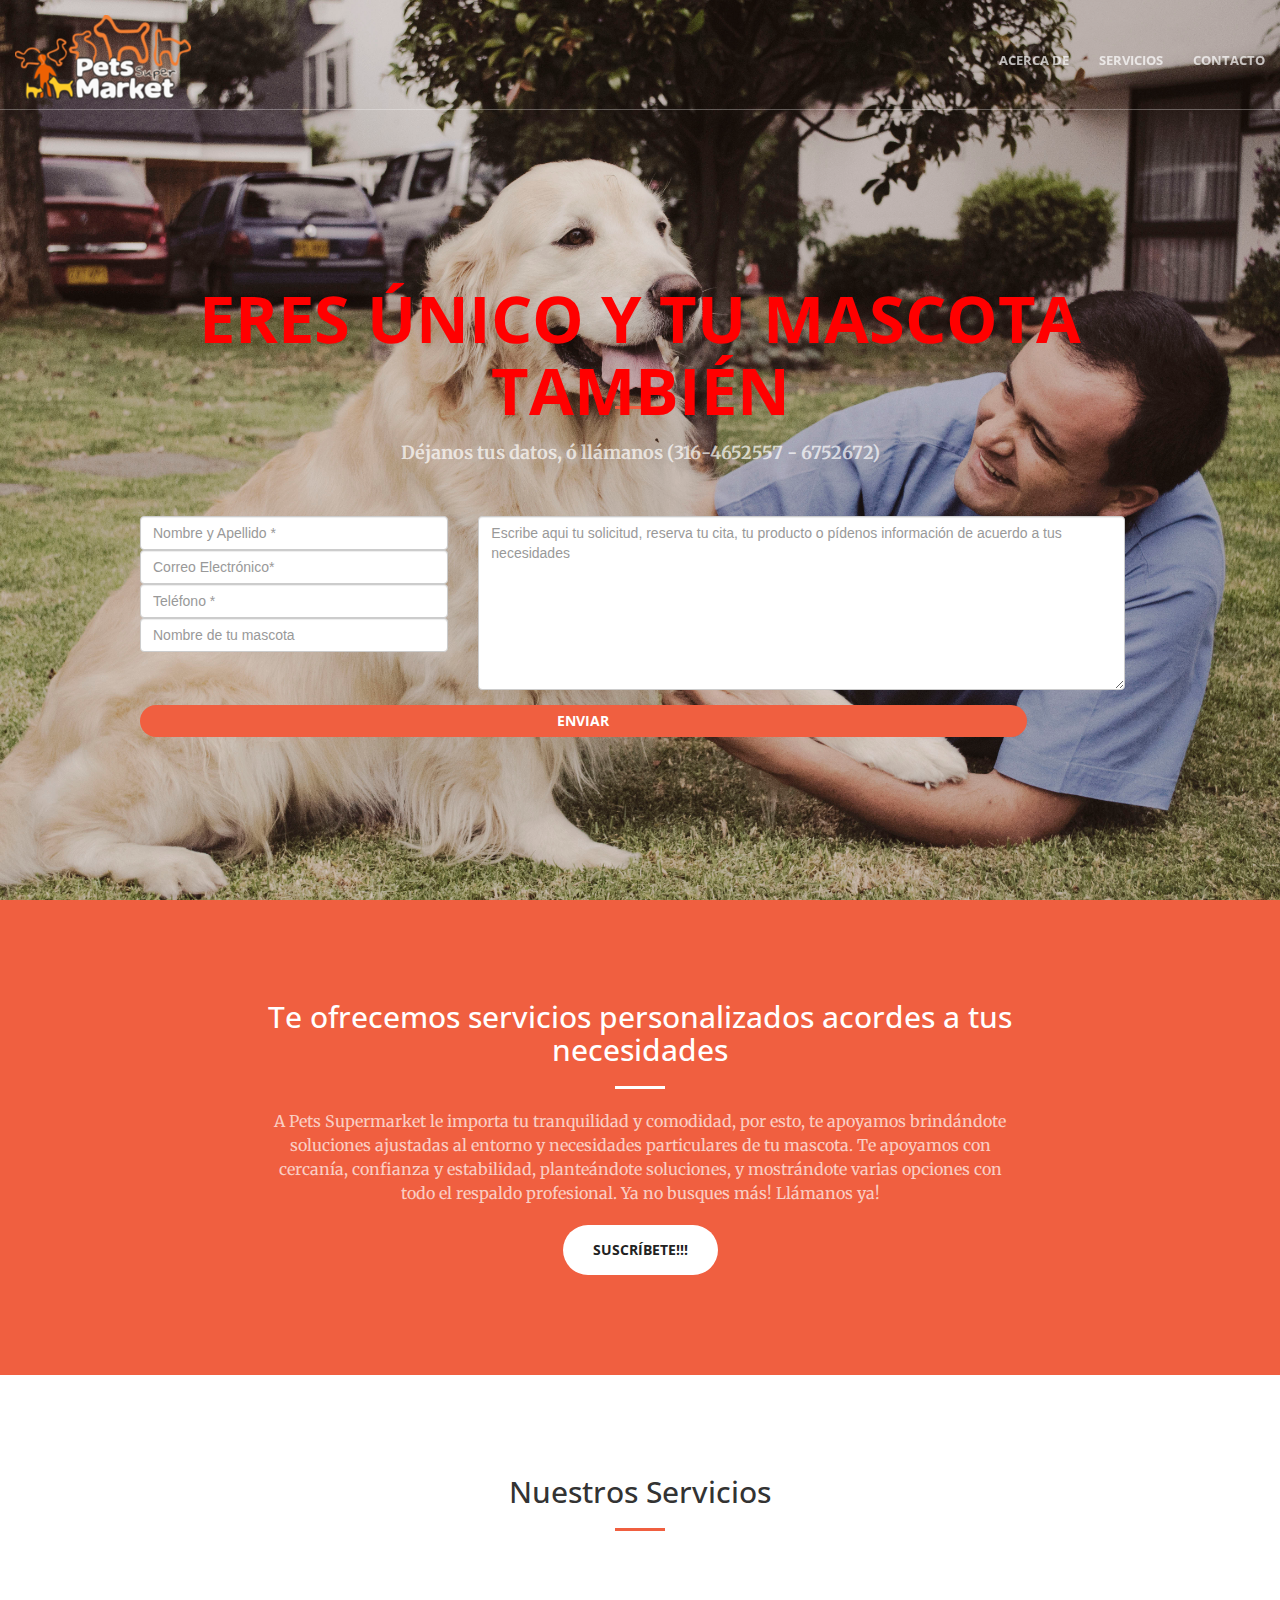
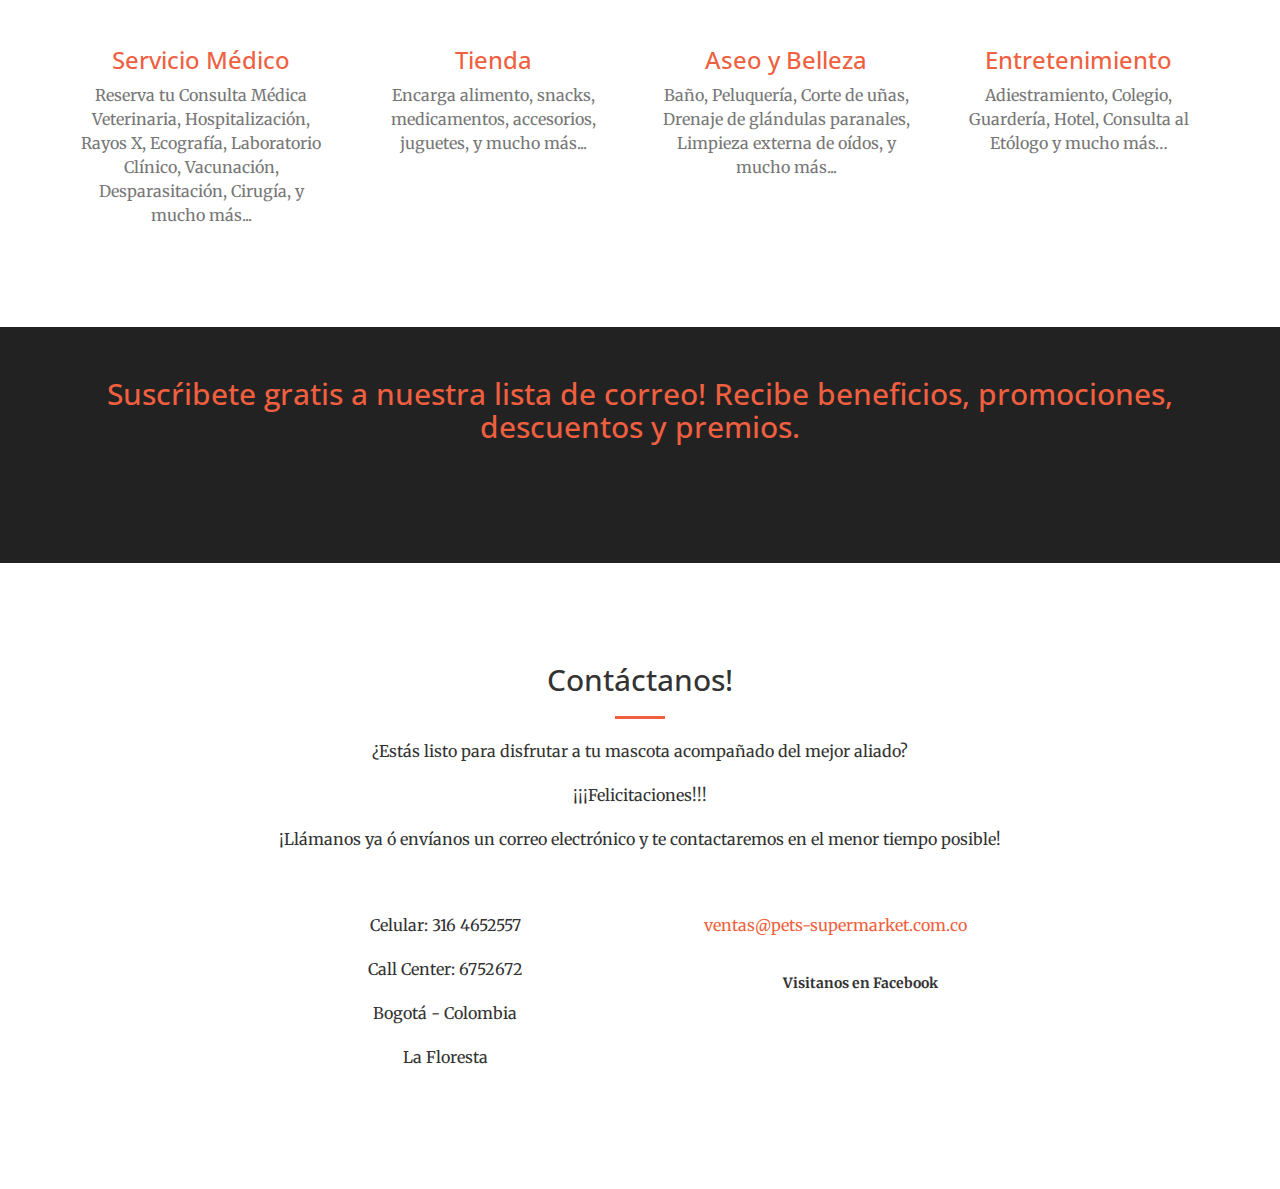
<file: index.html>
<!DOCTYPE html>
    <html lang="es">

    <head>

        <meta charset="utf-8">
        <meta http-equiv="X-UA-Compatible" content="IE=edge">
        <meta name="viewport" content="width=device-width, initial-scale=1">
        <meta name="description" content="Pets Supermarket en Bogotá ofrece para tu mascota Clínica Veterinaria 7/24h, Baño y Peluquería , Tienda Pet Shop, Urgencias, Guardería, Hotel y Adiestramiento.">
        <meta name="author" content="Veterinario Guillermo Maldonado - Alexandra Mora">

        <title>Pets Supermarket</title>

        <link href="//cdn-images.mailchimp.com/embedcode/classic-081711.css" rel="stylesheet" type="text/css">
        


        <!-- Bootstrap Core CSS -->
        <link rel="stylesheet" href="css/bootstrap.min.css" type="text/css">

        <!-- Custom Fonts -->
        <link href='http://fonts.googleapis.com/css?family=Open+Sans:300italic,400italic,600italic,700italic,800italic,400,300,600,700,800' rel='stylesheet' type='text/css'>
        <link href='http://fonts.googleapis.com/css?family=Merriweather:400,300,300italic,400italic,700,700italic,900,900italic' rel='stylesheet' type='text/css'>
        <link rel="stylesheet" href="font-awesome/css/font-awesome.min.css" type="text/css">

        <!-- Plugin CSS -->
        <link rel="stylesheet" href="css/animate.min.css" type="text/css">

        <!-- Custom CSS -->
        <link rel="stylesheet" href="css/creative.css" type="text/css">

        <!-- HTML5 Shim and Respond.js IE8 support of HTML5 elements and media queries -->
        <!-- WARNING: Respond.js doesn't work if you view the page via file:// -->
        <!--[if lt IE 9]>
            <script src="https://oss.maxcdn.com/libs/html5shiv/3.7.0/html5shiv.js"></script>
            <script src="https://oss.maxcdn.com/libs/respond.js/1.4.2/respond.min.js"></script>
        <![endif]-->

        


       

    </head>

    <body id="page-top">

        <nav id="mainNav" class="navbar navbar-default navbar-fixed-top">
            <div class="container-fluid">
                <!-- Brand and toggle get grouped for better mobile display -->
                <div class="navbar-header">
                    <button type="button" class="navbar-toggle collapsed" data-toggle="collapse" data-target="#bs-example-navbar-collapse-1">
                        <span class="sr-only">Toggle navigation</span>
                        <span class="icon-bar"></span>
                        <span class="icon-bar"></span>
                        <span class="icon-bar"></span>
                    </button>
                    <a class="navbar-brand" href="index.html">
                    <img src="img/logo1.png" alt="Logo"> 
                    </a>
                    <!--<a class="navbar-brand page-scroll" href="#page-top">Pets Supermarket</a>-->
                </div>

                <!-- Collect the nav links, forms, and other content for toggling -->
                <div class="collapse navbar-collapse" id="bs-example-navbar-collapse-1">
                    <ul class="nav navbar-nav navbar-right">

                        <li>
                            <a class="page-scroll" href="#about">Acerca de </a>
                        </li>

                        <li>
                            <a class="page-scroll" href="#services">Servicios</a>
                        </li>
                        <li>
                            <a class="page-scroll" href="#contact">Contacto</a>
                        </li>
                        <li>
                       
                    </ul>
                </div>
                <!-- /.navbar-collapse -->
            </div>
            <!-- /.container-fluid -->
        </nav>

        <header id="header_index">
        


            <div class="header-content">
                <div class="header-content-inner"> 
                    <h1> Eres único y tu mascota también </h1>
                    <hr>
                    
                    <p> Déjanos tus datos, ó llámanos (316-4652557 - 6752672) </p>
                <div id="mc_embed_signup">
                         <form  action="//pets-supermarket.us10.list-manage.com/subscribe/post?u=bb76f870a5656c792f27c2aec&amp;id=a508e52d05" method="post" id="mc-embedded-subscribe-form" name="mc-embedded-subscribe-form" class="validate" target="_blank" data-toggle="validator" >

                         <!--<div class="indicates-required"><span class="asterisk">*</span> </div>-->

                            <div class="row">
                                <div class="col-md-4">
                                        
                                    <div class="mc-field-group">
                                        <input type="text" class="form-control requiredField" name="NAME" placeholder="Nombre y Apellido *"  /> 
                                    </div>
                                    <div class="mc-field-group">
                                        <input type="text" class="form-control requiredField requiredField-email" name="EMAIL" placeholder="Correo Electrónico*" id="mce-EMAIL" />
                                    </div>
                                    <div class="mc-field-group">
                                        <input type="text" class="form-control requiredField-phone" name="MOVIL" placeholder="Teléfono *" id="mce-MOVIL" maxlength=10; minlength=7/>
                                    </div>

                                    <div class="mc-field-group">
                                        <input type="text" class="form-control requiredField" name="subject" placeholder="Nombre de tu mascota" id="mce-PET" />
                                    </div>
                                </div>
                                    <div class="col-md-8">
                                        <div class="form-group">
                                            <textarea name="MESSAGE" id="mce-MESSAGE" class="form-control requiredField" placeholder="Escribe aqui tu solicitud, reserva tu cita, tu producto o pídenos información de acuerdo a tus necesidades" cols="35" rows="8"></textarea>
                                        </div>
                                    </div>
                                </div>

                            <div class="row">
                                <div class="col-md-12 padding-bottom">
                                    <input class="btn btn-primary btn-block" type="submit" name="button" id="mc-embedded-subscribe"  value="ENVIAR" />
                                </div>
                            </div>
                        </div>

                                     <div id="mce-responses" class="clear">
                                        <div class="response" id="mce-error-response" style="display:none"></div>
                                        <div class="response" id="mce-success-response" style="display:none"></div>
                                    </div>    <!-- real people should not fill this in and expect good things - do not remove this or risk form bot signups-->
                                    <div style="position: absolute; left: -5000px;"><input type="text" name="b_bb76f870a5656c792f27c2aec_a508e52d05" tabindex="-1" value=""></div>
                        
                        </div>
                                </form>
              </div>
                             <script type='text/javascript' src='//s3.amazonaws.com/downloads.mailchimp.com/js/mc-validate.js'></script><script type='text/javascript'>(function($) {window.fnames = new Array(); window.ftypes = new Array();fnames[2]='NAME';ftypes[2]='text';fnames[0]='EMAIL';ftypes[0]='email';fnames[1]='MOVIL';ftypes[1]='phone';fnames[3]='MESSAGE';ftypes[3]='text';fnames[4]='PET';ftypes[4]='text'; /*
 * Translated default messages for the $ validation plugin.
 * Locale: ES
 */
$.extend($.validator.messages, {
  required: "Este campo es obligatorio.",
  remote: "Por favor, rellena este campo.",
  email: "Por favor, escribe una dirección de correo válida",
  url: "Por favor, escribe una URL válida.",
  date: "Por favor, escribe una fecha válida.",
  dateISO: "Por favor, escribe una fecha (ISO) válida.",
  number: "Por favor, escribe un número entero válido.",
  digits: "Por favor, escribe sólo dígitos.",
  creditcard: "Por favor, escribe un número de tarjeta válido.",
  equalTo: "Por favor, escribe el mismo valor de nuevo.",
  accept: "Por favor, escribe un valor con una extensión aceptada.",
  maxlength: $.validator.format("Por favor, no escribas más de {0} caracteres."),
  minlength: $.validator.format("Por favor, no escribas menos de {0} caracteres."),
  rangelength: $.validator.format("Por favor, escribe un valor entre {0} y {1} caracteres."),
  range: $.validator.format("Por favor, escribe un valor entre {0} y {1}."),
  max: $.validator.format("Por favor, escribe un valor menor o igual a {0}."),
  min: $.validator.format("Por favor, escribe un valor mayor o igual a {0}.")
});}(jQuery));var $mcj = jQuery.noConflict(true);</script>
<!--End mc_embed_signup-->
                      
            
        </header>

        <section class="bg-primary" id="about">
            <div class="container">
                <div class="row">
                    <div class="col-lg-8 col-lg-offset-2 text-center">
                        <h2 class="section-heading">Te ofrecemos servicios personalizados acordes a tus necesidades </h2>
                        <hr class="light">
                        <p class="text-faded"> A Pets Supermarket le importa tu tranquilidad y comodidad, por esto,  te apoyamos brindándote soluciones ajustadas al entorno y necesidades particulares de tu mascota. Te apoyamos con cercanía, confianza y estabilidad, planteándote soluciones, y mostrándote varias opciones con todo el respaldo profesional. Ya no busques más! Llámanos ya! </p>
                        <a href="#" class="btn btn-default btn-xl">Suscríbete!!!</a>
                    </div>
                </div>
            </div>
        </section>




        <section id="services">
            <div class="container">
                <div class="row">
                    <div class="col-lg-12 text-center">
                        <h2 class="section-heading">Nuestros Servicios</h2>
                        <hr class="primary">
                    </div>
                </div>
            </div>
            <div class="container">
                <div class="row">
                    <div class="col-lg-3 col-md-6 text-center">
                        <div class="service-box">
                        <a href="clinica.html">
                            <i class="fa fa-4x fa-medkit wow bounceIn text-primary"></i>
                            <h3>Servicio Médico</h3>
                            <p class="text-muted"> Reserva tu Consulta Médica Veterinaria, Hospitalización, Rayos X, Ecografía, Laboratorio Clínico, Vacunación, Desparasitación, Cirugía, y mucho más... </p>
                            </div>
                    </div>
                    <div class="col-lg-3 col-md-6 text-center">
                        <div class="service-box">
                        <a href="petshop.html">
                            <i class="fa fa-4x fa-shopping-cart wow bounceIn text-primary" data-wow-delay=".1s"></i>
                            <h3>Tienda</h3>
                            <p class="text-muted">Encarga alimento, snacks, medicamentos, accesorios, juguetes, y mucho más...</p>
                        </div>
                    </div>
                    <div class="col-lg-3 col-md-6 text-center">
                        <div class="service-box">
                        <a href="bellezamascota.html">
                            <i class="fa fa-4x fa-scissors wow bounceIn text-primary" data-wow-delay=".2s"></i>
                            <h3>Aseo y Belleza</h3>
                            <p class="text-muted"> Baño, Peluquería, Corte de uñas, Drenaje de glándulas paranales, Limpieza externa de oídos, y mucho más... </p>
                        </div>
                    </div>
                    <div class="col-lg-3 col-md-6 text-center">
                        <div class="service-box">
                        <a href="guarderia.html">
                            <i class="fa fa-4x fa-soccer-ball-o wow bounceIn text-primary" data-wow-delay=".3s"></i>
                            <h3>Entretenimiento</h3>
                            <p class="text-muted"> Adiestramiento, Colegio, Guardería, Hotel, Consulta al Etólogo y mucho más… </p>
                        </div>
                    </div>
                </div>
            </div>
        </section>

        
        <aside class="bg-dark">
            <div class="container text-center">
                <div class="call-to-action">
                    <h2>Suscŕibete gratis a nuestra lista de correo! Recibe beneficios, promociones, descuentos y premios.</h2>
                    <a href="#" class="btn btn-default btn-xl wow tada">Suscríbete!!!</a>
                </div>
            </div>
        </aside>

        <section id="contact">
            <div class="container">
                <div class="row">
                    <div class="col-lg-8 col-lg-offset-2 text-center">
                        <h2 class="section-heading">Contáctanos!</h2>
                        <hr class="primary">
                        <p> ¿Estás listo para disfrutar a tu mascota acompañado del mejor aliado?</p> 
                        <p>¡¡¡Felicitaciones!!!</p>    
                         <p>¡Llámanos ya ó envíanos un correo electrónico y te contactaremos en el menor tiempo posible! </p>
                    </div>
                    <div class="col-lg-4 col-lg-offset-2 text-center">
                        <i class="fa fa-whatsapp fa-3x wow bounceIn" ></i>
                        <p>Celular: 316 4652557</p>
                        <p>Call Center: 6752672</p>
                        <p>Bogotá - Colombia </p>
                        <p>La Floresta</p>
                    </div>
                    <div class="col-lg-4 text-center">
                        <i class="fa fa-envelope-o fa-3x wow bounceIn" data-wow-delay=".1s"></i>
                        <p><a href="mailto:ventas@pets-supermarket.com.co">ventas@pets-supermarket.com.co</a></p>
                    </div>

                      <div class="col-lg-4 text-center">
                      <a class="btn btn-social-icon btn-facebook wow bounceIn" href="https://www.facebook.com/pets.supermarket">
                       <i class="fa fa-facebook fa-3x" ></i>
                       </a>    
                       <label>Visitanos en Facebook</label>
                    </div>
                </div>
            </div>
        </section>

        <!-- jQuery -->
        <script src="js/jquery.js"></script>

        <!-- Bootstrap Core JavaScript -->
        <script src="js/bootstrap.min.js"></script>

        <!-- Plugin JavaScript -->
        <script src="js/jquery.easing.min.js"></script>
        <script src="js/jquery.fittext.js"></script>
        <script src="js/wow.min.js"></script>

        <!-- Custom Theme JavaScript -->
        <script src="js/creative.js"></script>

        <script>
          (function(i,s,o,g,r,a,m){i['GoogleAnalyticsObject']=r;i[r]=i[r]||function(){
          (i[r].q=i[r].q||[]).push(arguments)},i[r].l=1*new Date();a=s.createElement(o),
          m=s.getElementsByTagName(o)[0];a.async=1;a.src=g;m.parentNode.insertBefore(a,m)
          })(window,document,'script','//www.google-analytics.com/analytics.js','ga');

          ga('create', 'UA-66706210-1', 'auto');
          ga('send', 'pageview');

        </script>


    </body>

    </html>
</file>
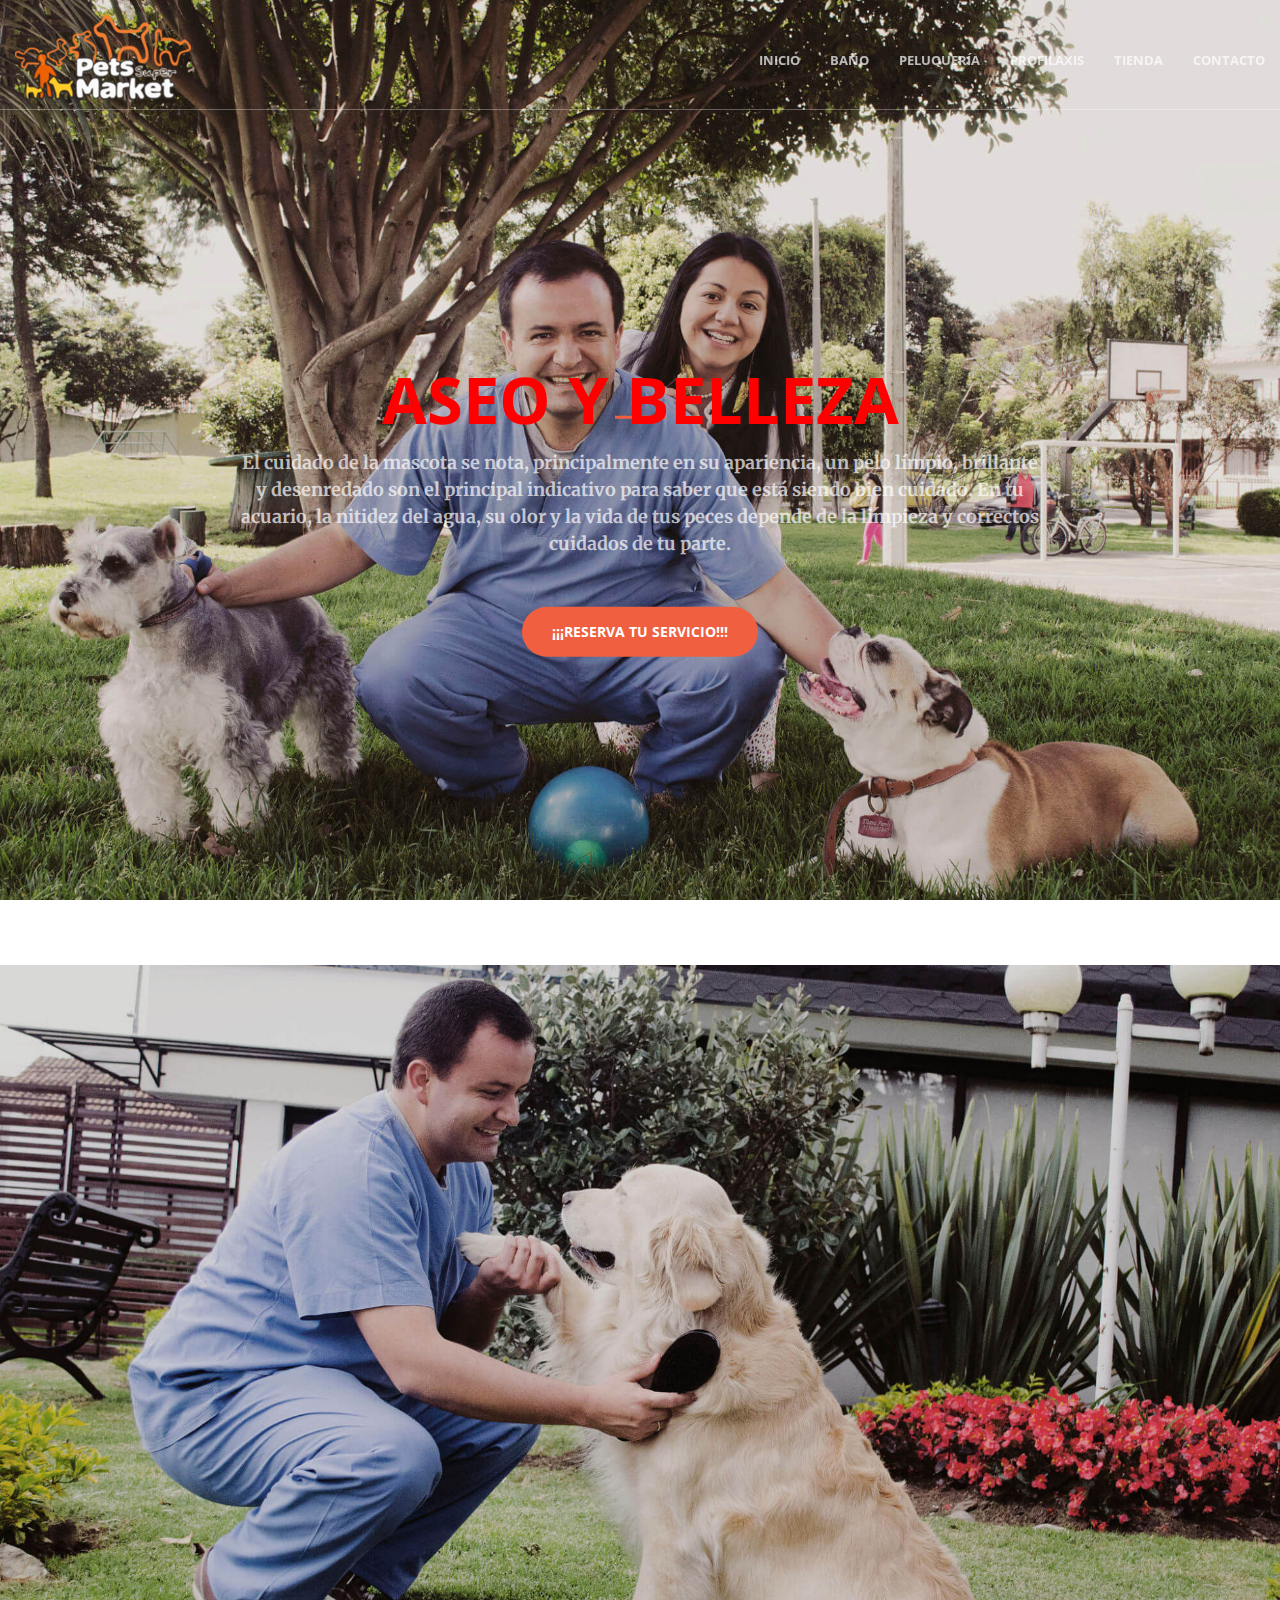
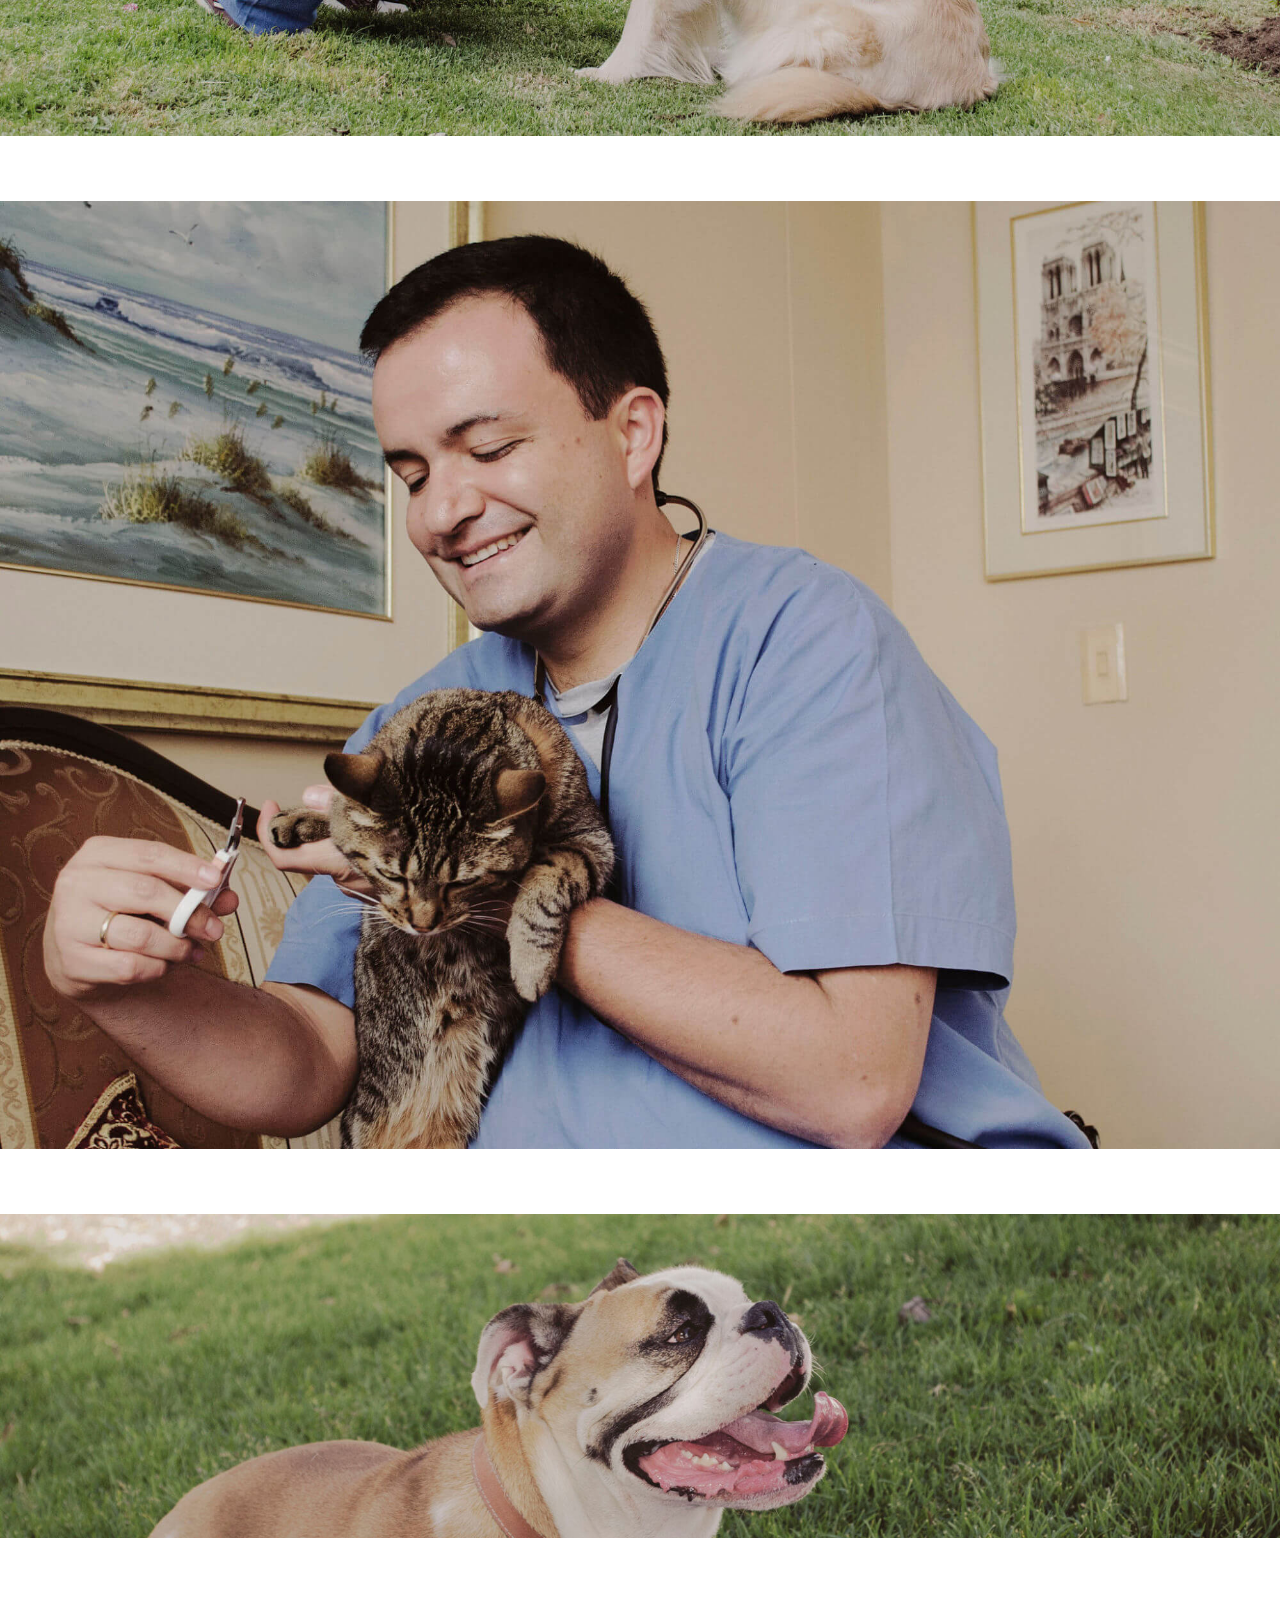
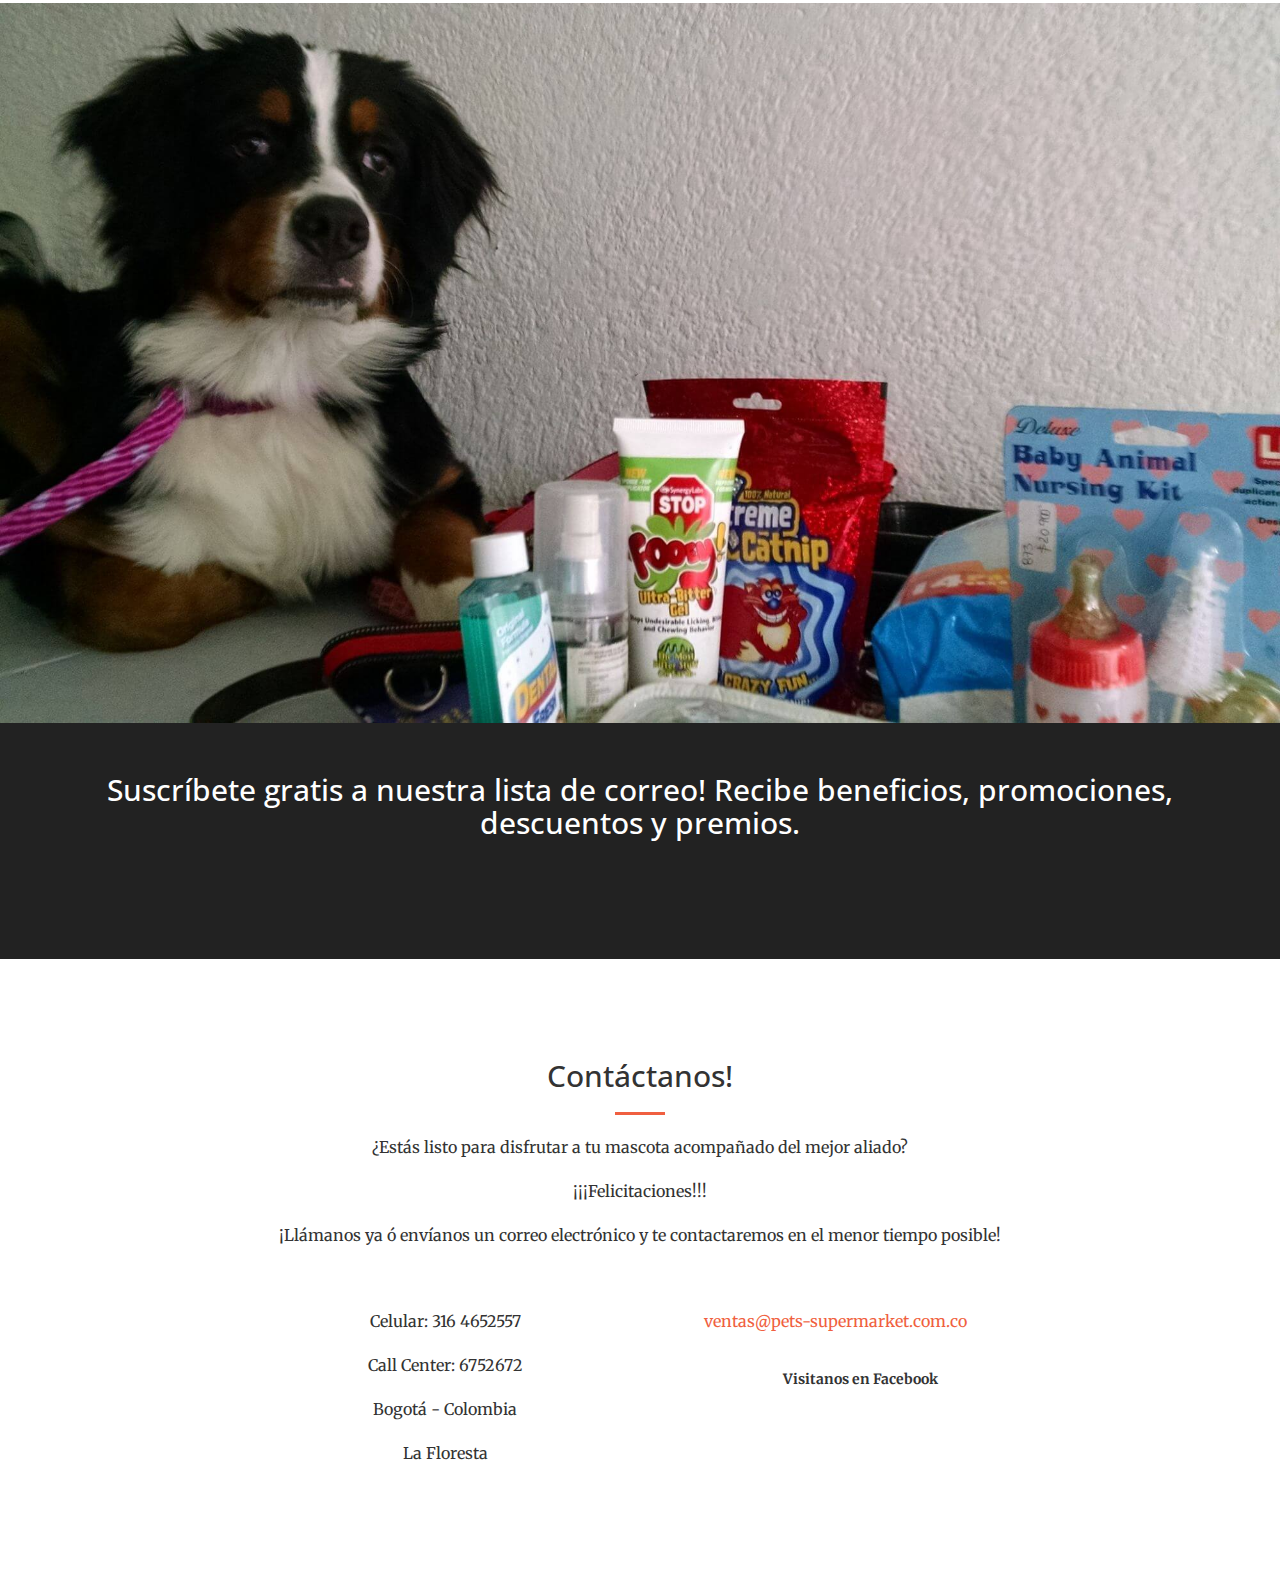
<file: bellezamascota.html>
<!DOCTYPE html>
<html lang="en">

<head>

    <meta charset="utf-8">
    <meta http-equiv="X-UA-Compatible" content="IE=edge">
    <meta name="viewport" content="width=device-width, initial-scale=1">
    <meta name="description" content="Pets Supermarket en Bogotá ofrece para tu mascota Baño y Peluquería, Corte de uñas, Drenaje de glándulas paranales, Limpieza de oídos, y profilaxis dental y más.">
    <meta name="author" content="Veterinario Guillermo Maldonado - Alexandra Mora">

    <title>Pets Supermarket</title>

    <!-- Bootstrap Core CSS -->
    <link rel="stylesheet" href="css/bootstrap.min.css" type="text/css">

    <!-- Custom Fonts -->
    <link href='http://fonts.googleapis.com/css?family=Open+Sans:300italic,400italic,600italic,700italic,800italic,400,300,600,700,800' rel='stylesheet' type='text/css'>
    <link href='http://fonts.googleapis.com/css?family=Merriweather:400,300,300italic,400italic,700,700italic,900,900italic' rel='stylesheet' type='text/css'>
    <link rel="stylesheet" href="font-awesome/css/font-awesome.min.css" type="text/css">

    <!-- Plugin CSS -->
    <link rel="stylesheet" href="css/animate.min.css" type="text/css">

    <!-- Custom CSS -->
    <link rel="stylesheet" href="css/creative.css" type="text/css">

    <!-- HTML5 Shim and Respond.js IE8 support of HTML5 elements and media queries -->
    <!-- WARNING: Respond.js doesn't work if you view the page via file:// -->
    <!--[if lt IE 9]>
        <script src="https://oss.maxcdn.com/libs/html5shiv/3.7.0/html5shiv.js"></script>
        <script src="https://oss.maxcdn.com/libs/respond.js/1.4.2/respond.min.js"></script>
    <![endif]-->

    <!--Sign up form-->
    <style type="text/css">
    </style>

</head>

<body id="page-top">

    <nav id="mainNav" class="navbar navbar-default navbar-fixed-top">
        <div class="container-fluid">
            <!-- Brand and toggle get grouped for better mobile display -->
            <div class="navbar-header">
                <button type="button" class="navbar-toggle collapsed" data-toggle="collapse" data-target="#bs-example-navbar-collapse-1">
                    <span class="sr-only">Toggle navigation</span>
                    <span class="icon-bar"></span>
                    <span class="icon-bar"></span>
                    <span class="icon-bar"></span>
                </button>
                <a class="navbar-brand" href="index.html">
                <img src="img/logo1.png" alt="Logo"> 
                </a>
                <!--<a class="navbar-brand page-scroll" href="#page-top">Pets Supermarket</a>-->
            </div>

            <!-- Collect the nav links, forms, and other content for toggling -->
            <div class="collapse navbar-collapse" id="bs-example-navbar-collapse-1">
                <ul class="nav navbar-nav navbar-right">
                    <li>
                        <a class="page-scroll" href="index.html">Inicio</a>
                    </li>
                    <li>
                        <a class="page-scroll" href="#bath">Baño</a>
                    </li>
                    <li>
                        <a class="page-scroll" href="#grooming">Peluquería</a>
                    </li>
                    <li>
                        <a class="page-scroll" href="#profilaxis">Profilaxis</a>
                    </li>
                    <li>
                        <a class="page-scroll" href="#store">Tienda</a>
                    </li>
                    <li>
                        <a class="page-scroll" href="#contact">Contacto</a>
                    </li>
                    
                </ul>
            </div>
            <!-- /.navbar-collapse -->
        </div>
        <!-- /.container-fluid -->
    </nav>

    <header id="header_grooming">
    
        <div class="header-content">
            <div class="header-content-inner"> 
                <h1> Aseo y Belleza </h1>
                <hr>
                <p>El cuidado de la mascota se nota, principalmente en su apariencia, un pelo límpio, brillante y desenredado son el principal indicativo para saber que está siendo bien cuidado. En tu acuario, la nitidez del agua, su olor y la vida de tus peces depende de la limpieza y correctos cuidados de tu parte.</p> 
                <a href="index.html" class="btn btn-primary btn-xl page-scroll">¡¡¡Reserva tu servicio!!!</a>
            </div>
        </div>
    </header> 

    <section class="no-padding" id="portafolio">
        <div class="container-fluid">
            <div class="row no-gutter">
                <div class="col-lg-12 col-sm-12" id="bath">
                    <a href="index.html" class="portfolio-box">
                        <img src="/img/grooming/bath.jpg" class="img-responsive" alt="">
                        <div class="portfolio-box-caption">
                            <div class="portfolio-box-caption-content">
                                <div class="project-category text-faded">
                                    <h2>BAÑO CANINO Y FELINO</h2>
                                    
                                </div>
                                <div class="project-name">
                                    El baño de tu mascota precisa experiencia por su complejidad, no es tarea fácil, y tu mascota luce detalles que te gustan particularmente.  Nuestro servicio responde a tus necesidades particulares <br>
                                    ¡¡¡PROGRÁMATE!!!
                                </div>
                            </div>
                        </div>
                    </a>
                </div>

                <div class="col-lg-12 col-sm-12" id="grooming">
                    <a href="index.html" class="portfolio-box">
                        <img src="/img/grooming/groocat.jpg" class="img-responsive" alt="">
                        <div class="portfolio-box-caption">
                            <div class="portfolio-box-caption-content">
                                <div class="project-category text-faded">
                                    <h2>PELUQUERÍA CANINA Y FELINA</h2>
                                </div>
                                <div class="project-name">
                                    Cada raza tiene un corte especial, además sabemos que te gustan detalles que sólo tu prefieres, por eso te ofrecemos la peluquería acorde a tus indicaciones.<br>
                                    ¡¡¡PROGRAMATE!!!
                                </div>
                            </div>
                        </div>
                    </a>
                </div>
                
                <div class="col-lg-12 col-sm-12" id="profilaxis">
                    <a href="index.html" class="portfolio-box">
                        <img src="/img/grooming/profilaxis.jpg" class="img-responsive" alt="">
                        <div class="portfolio-box-caption">
                            <div class="portfolio-box-caption-content">
                                <div class="project-category text-faded">
                                    <h2>PROFILAXIS</h2>
                                </div>
                                <div class="project-name">
                                    Parte de la buena salud de tu mascota depende de su cuidado dental, te ofrecemos el servicio de profilaxis (limpieza de dientes), de acuerdo al estado de tu mascota..<br>
                                    ¡¡¡PROGRAMATE!!!
                                </div>
                            </div>
                        </div>
                    </a>
                </div>
                
                <div class="col-lg-12 col-sm-12" id="store">
                    <a href="index.html" class="portfolio-box">
                        <img src="/img/grooming/store.jpg" class="img-responsive" alt="">
                        <div class="portfolio-box-caption">
                            <div class="portfolio-box-caption-content">
                                <div class="project-category text-faded">
                                    <h2>TIENDA</h2>
                                </div>
                                <div class="project-name">
                                    En nuestra tienda puedes escoger lo que necesites para el aseo y belleza de tu mascota, productos especializados veterinarios como cepillos, cortauñas, shampús, perfumes, jabones, polvos, entre otros.<br>
                                    ¡¡¡SOLICITA TUS PRODUCTOS!!!
                                </div>
                            </div>
                        </div>
                    </a>
                </div>
                
                </section>
                
        <aside class="bg-dark">
            <div class="container text-center">
                <div class="call-to-action">
                    <h2>Suscríbete gratis a nuestra lista de correo! Recibe beneficios, promociones, descuentos y premios.</h2>
                    <a href="#" class="btn btn-default btn-xl wow tada">Suscríbete!!!</a>
                </div>
            </div>
        </aside>

        <section id="contact">
            <div class="container">
                <div class="row">
                    <div class="col-lg-8 col-lg-offset-2 text-center">
                        <h2 class="section-heading">Contáctanos!</h2>
                        <hr class="primary">
                        <p> ¿Estás listo para disfrutar a tu mascota acompañado del mejor aliado?</p> 
                        <p>¡¡¡Felicitaciones!!!</p>    
                         <p>¡Llámanos ya ó envíanos un correo electrónico y te contactaremos en el menor tiempo posible! </p>
                    </div>
                    <div class="col-lg-4 col-lg-offset-2 text-center">
                        <i class="fa fa-whatsapp fa-3x wow bounceIn" ></i>
                        <p>Celular: 316 4652557</p>
                        <p>Call Center: 6752672</p>
                        <p>Bogotá - Colombia </p>
                        <p>La Floresta</p>
                    </div>
                    <div class="col-lg-4 text-center">
                        <i class="fa fa-envelope-o fa-3x wow bounceIn" data-wow-delay=".1s"></i>
                        <p><a href="mailto:ventas@pets-supermarket.com.co">ventas@pets-supermarket.com.co</a></p>
                    </div>

                      <div class="col-lg-4 text-center">
                      <a class="btn btn-social-icon btn-facebook wow bounceIn" href="https://www.facebook.com/pets.supermarket">
                       <i class="fa fa-facebook fa-3x" ></i>
                       </a>    
                       <label>Visitanos en Facebook</label>
                    </div>
                </div>
            </div>
        </section>

        <!-- jQuery -->
        <script src="js/jquery.js"></script>

        <!-- Bootstrap Core JavaScript -->
        <script src="js/bootstrap.min.js"></script>

        <!-- Plugin JavaScript -->
        <script src="js/jquery.easing.min.js"></script>
        <script src="js/jquery.fittext.js"></script>
        <script src="js/wow.min.js"></script>

        <!-- Custom Theme JavaScript -->
        <script src="js/creative.js"></script>

        <script>
          (function(i,s,o,g,r,a,m){i['GoogleAnalyticsObject']=r;i[r]=i[r]||function(){
          (i[r].q=i[r].q||[]).push(arguments)},i[r].l=1*new Date();a=s.createElement(o),
          m=s.getElementsByTagName(o)[0];a.async=1;a.src=g;m.parentNode.insertBefore(a,m)
          })(window,document,'script','//www.google-analytics.com/analytics.js','ga');

          ga('create', 'UA-66706210-1', 'auto');
          ga('send', 'pageview');

        </script>

    </body>

    </html>
</file>
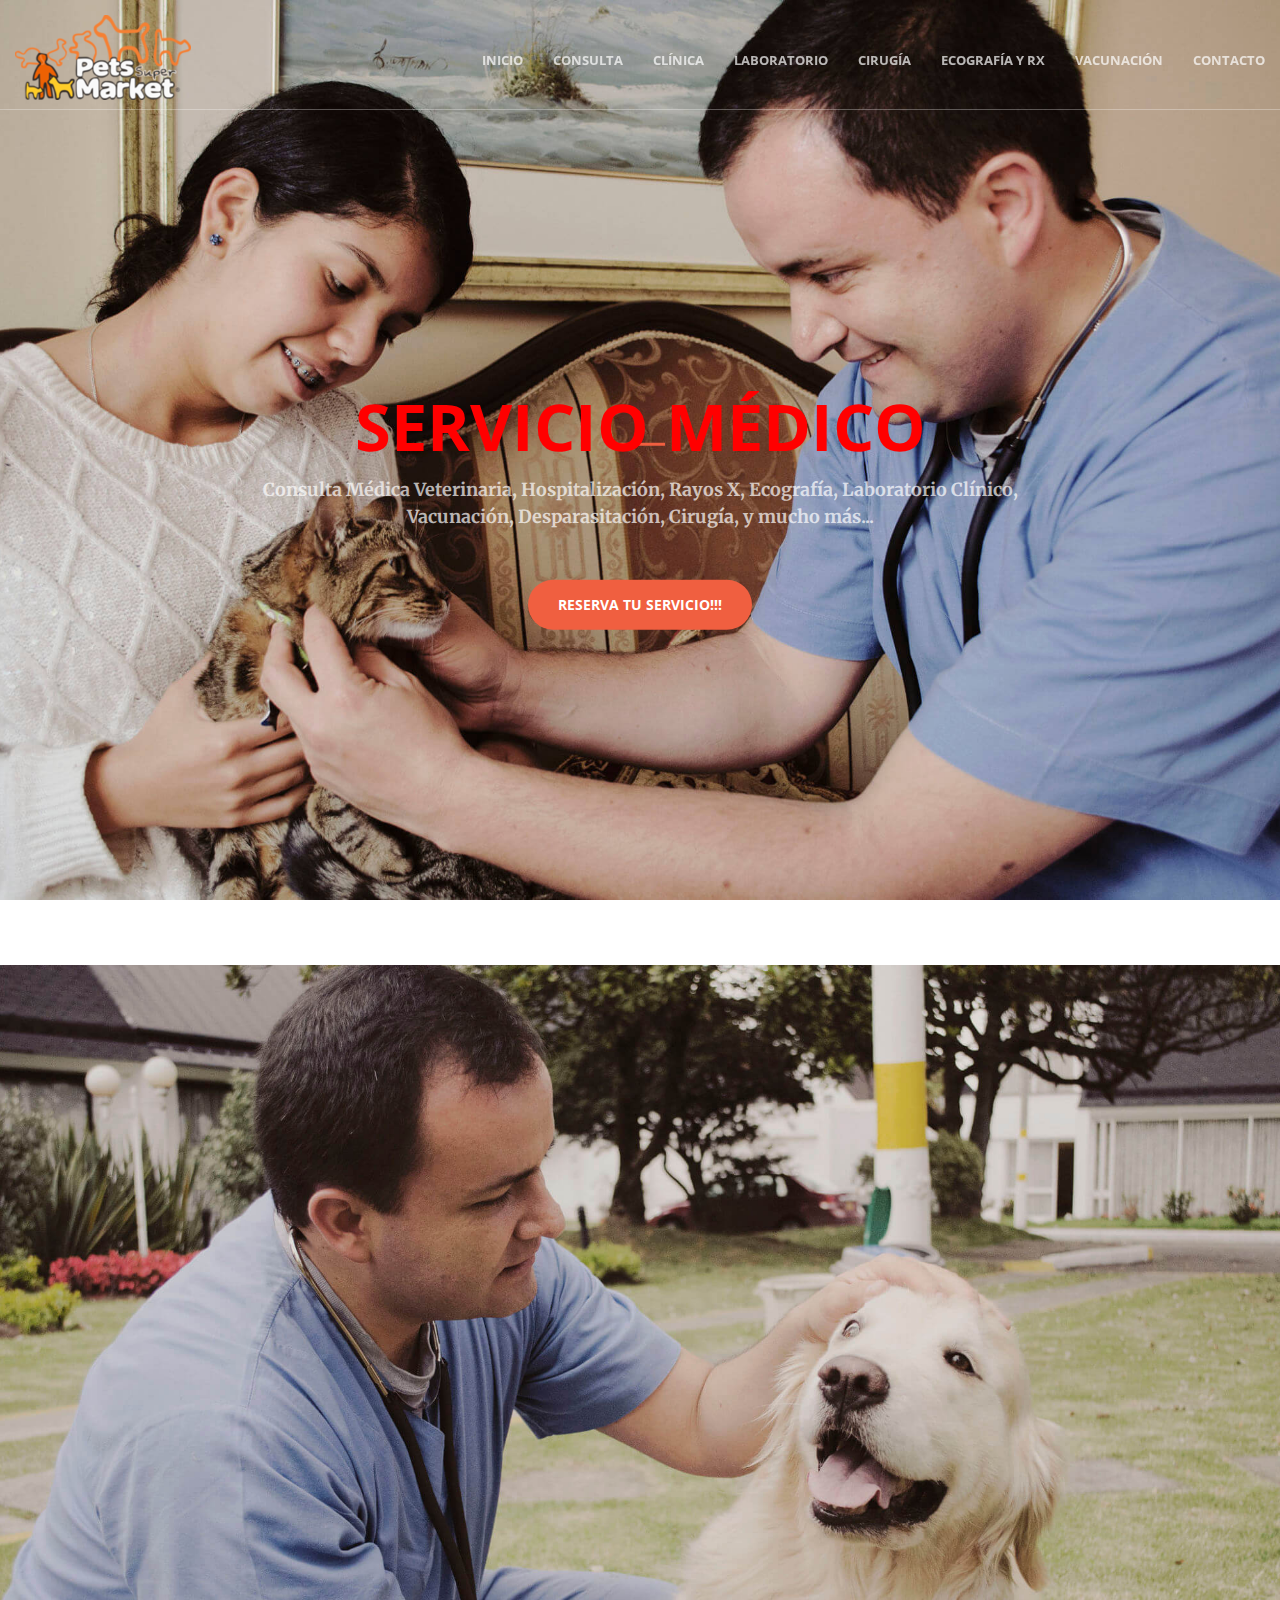
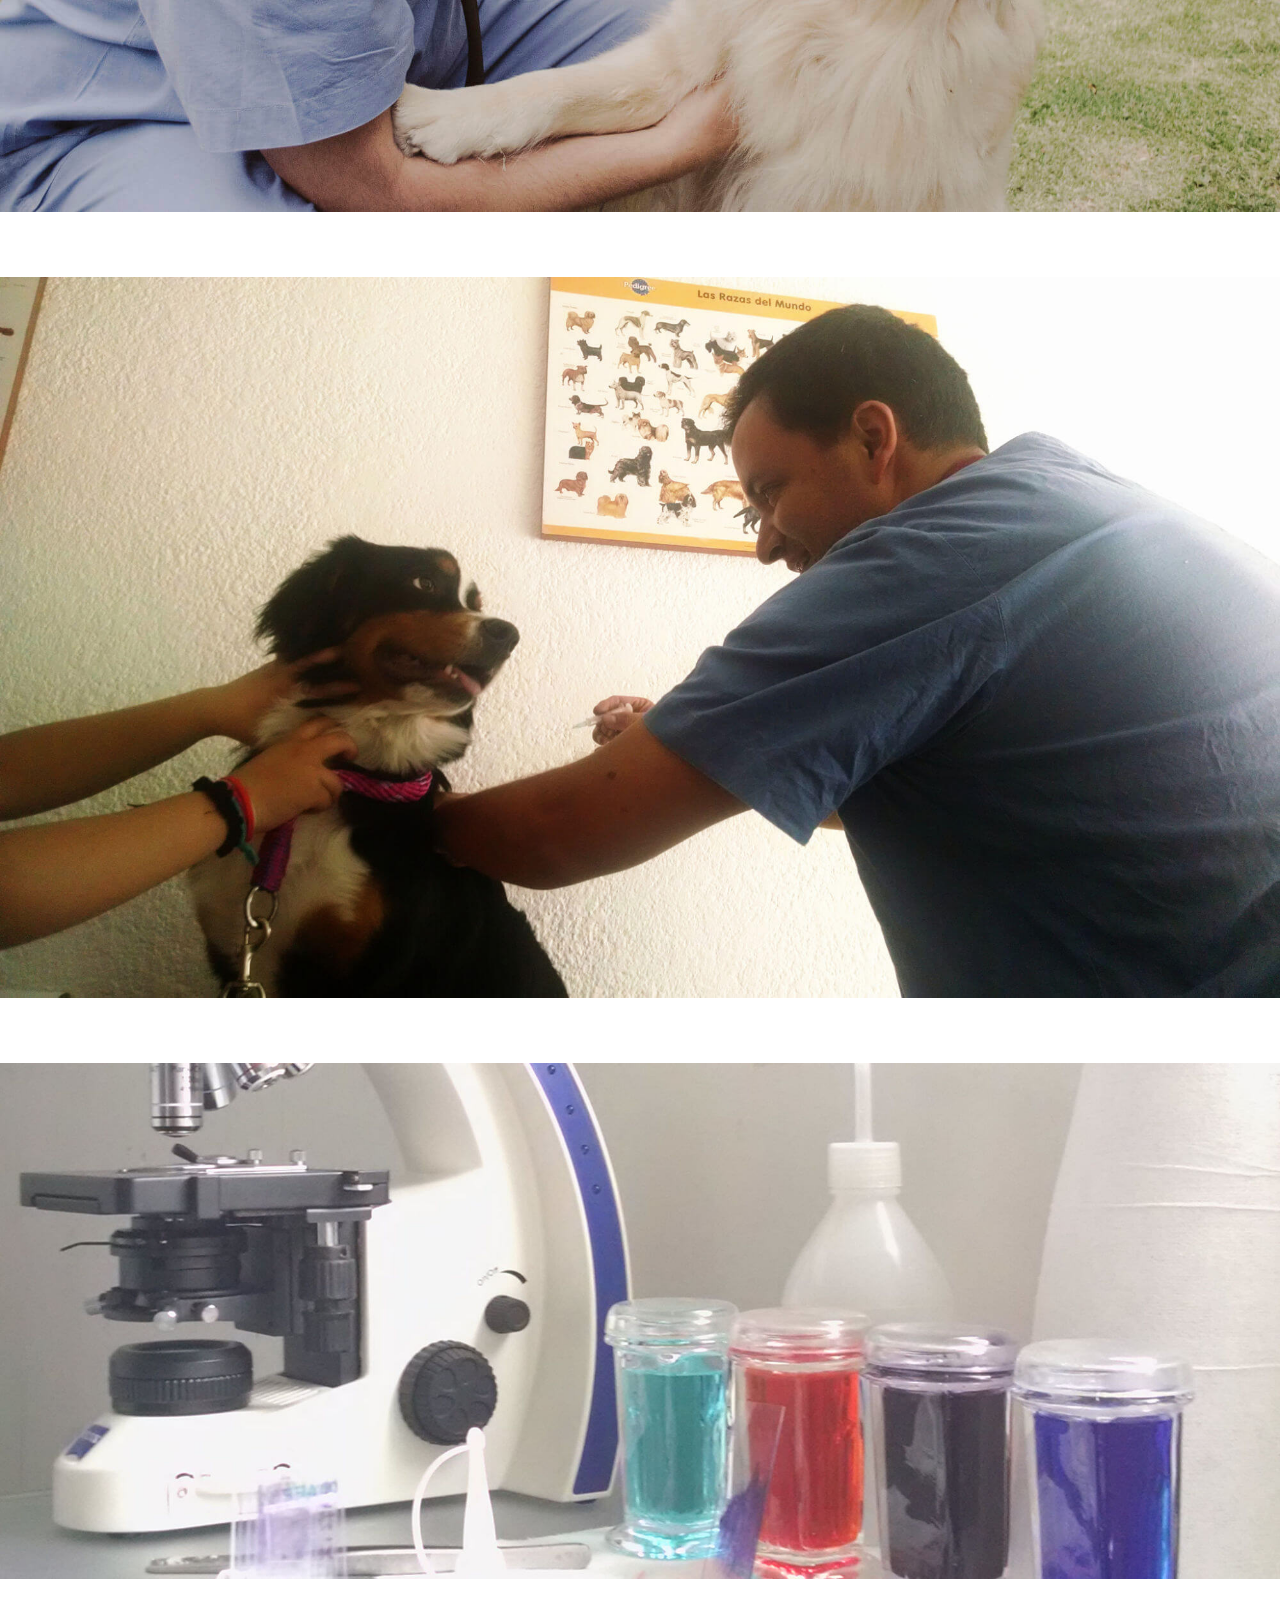
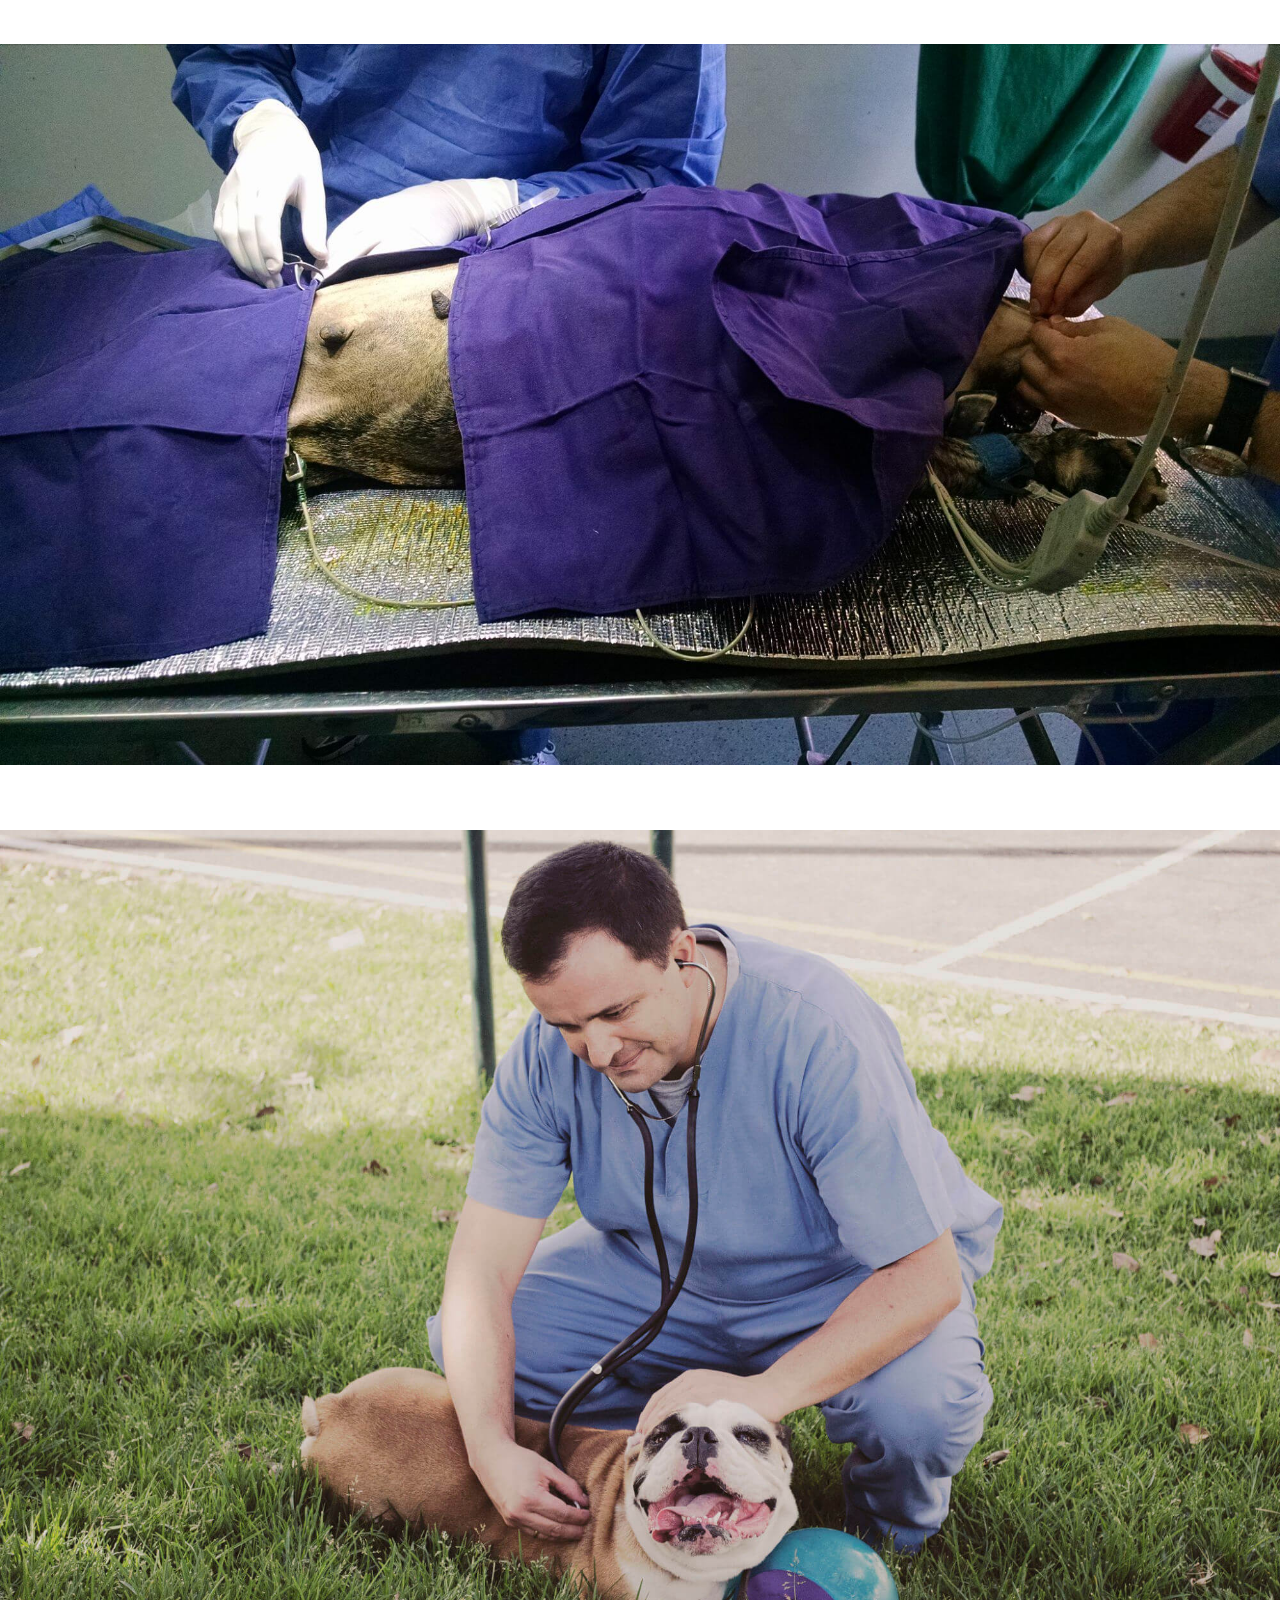
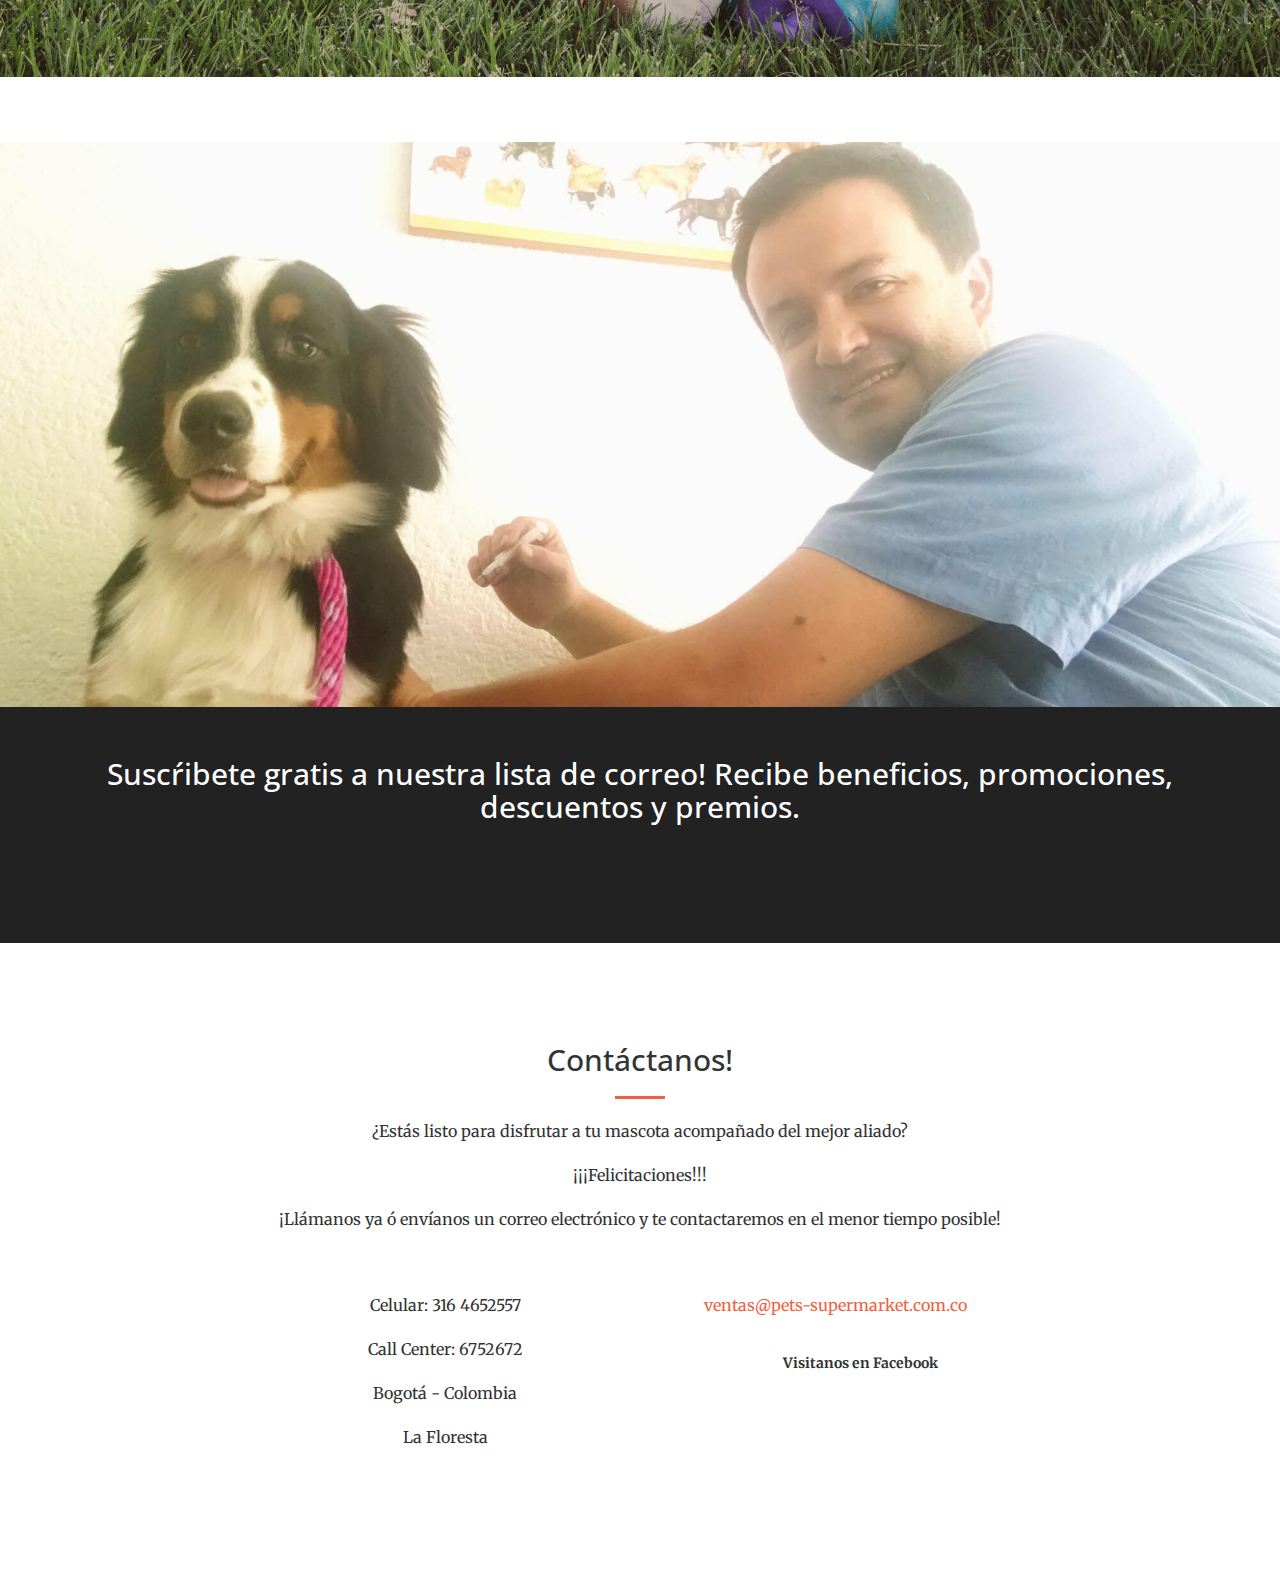
<file: clinica.html>
<!DOCTYPE html>
<html lang="en">

<head>

    <meta charset="utf-8">
    <meta http-equiv="X-UA-Compatible" content="IE=edge">
    <meta name="viewport" content="width=device-width, initial-scale=1">
    <meta name="description" content="Pets Supermarket en Bogotá ofrece Urgencias 24h, Radiografías, Ecografías, Laboratorio, Farmacia Veterinaria, Cirugía, Consulta y Vacunación para tu mascota">
    <meta name="author" content="Veterinario Guillermo Maldonado - Alexandra Mora">

    <title>Pets Supermarket</title>

    <!-- Bootstrap Core CSS -->
    <link rel="stylesheet" href="css/bootstrap.min.css" type="text/css">

    <!-- Custom Fonts -->
    <link href='http://fonts.googleapis.com/css?family=Open+Sans:300italic,400italic,600italic,700italic,800italic,400,300,600,700,800' rel='stylesheet' type='text/css'>
    <link href='http://fonts.googleapis.com/css?family=Merriweather:400,300,300italic,400italic,700,700italic,900,900italic' rel='stylesheet' type='text/css'>
    <link rel="stylesheet" href="font-awesome/css/font-awesome.min.css" type="text/css">

    <!-- Plugin CSS -->
    <link rel="stylesheet" href="css/animate.min.css" type="text/css">

    <!-- Custom CSS -->
    <link rel="stylesheet" href="css/creative.css" type="text/css">

    <!-- HTML5 Shim and Respond.js IE8 support of HTML5 elements and media queries -->
    <!-- WARNING: Respond.js doesn't work if you view the page via file:// -->
    <!--[if lt IE 9]>
        <script src="https://oss.maxcdn.com/libs/html5shiv/3.7.0/html5shiv.js"></script>
        <script src="https://oss.maxcdn.com/libs/respond.js/1.4.2/respond.min.js"></script>
    <![endif]-->

    <!--Sign up form-->
    <style type="text/css">
    </style>

</head>

<body id="page-top">

    <nav id="mainNav" class="navbar navbar-default navbar-fixed-top">
        <div class="container-fluid">
            <!-- Brand and toggle get grouped for better mobile display -->
            <div class="navbar-header">
                <button type="button" class="navbar-toggle collapsed" data-toggle="collapse" data-target="#bs-example-navbar-collapse-1">
                    <span class="sr-only">Toggle navigation</span>
                    <span class="icon-bar"></span>
                    <span class="icon-bar"></span>
                    <span class="icon-bar"></span>
                </button>
                <a class="navbar-brand" href="index.html">
                <img src="img/logo1.png" alt="Logo"> 
                </a>
                <!--<a class="navbar-brand page-scroll" href="#page-top">Pets Supermarket</a>-->
            </div>

            <!-- Collect the nav links, forms, and other content for toggling -->
            <div class="collapse navbar-collapse" id="bs-example-navbar-collapse-1">
                <ul class="nav navbar-nav navbar-right">
                    <li>
                        <a class="page-scroll" href="index.html">Inicio</a>
                    </li>
                    <li>
                        <a class="page-scroll" href="#appoint">Consulta</a>
                    </li>
                    <li>
                        <a class="page-scroll" href="#clinic">Clínica</a>
                    </li>
                    <li>
                        <a class="page-scroll" href="#lab">Laboratorio</a>
                    </li>
                    <li>
                        <a class="page-scroll" href="#surgery">Cirugía</a>
                    </li>
                    <li>
                        <a class="page-scroll" href="#eco">Ecografía y RX</a>
                    </li>
                    <li>
                        <a class="page-scroll" href="#vaccination">Vacunación</a>
                    </li>
                    <li>
                         <a class="page-scroll" href="#contact">Contacto</a>
                    </li

                </ul>
            </div>
            <!-- /.navbar-collapse -->
        </div>
        <!-- /.container-fluid -->
    </nav>

    <header id="header_medicall">
    

        <div class="header-content">

            <div class="header-content-inner"> 
                <h1> Servicio Médico </h1>
                <hr>
                <p>Consulta Médica Veterinaria, Hospitalización, Rayos X, Ecografía, Laboratorio Clínico, Vacunación, Desparasitación, Cirugía, y mucho más...</p> 
                <a href="index.html" class="btn btn-primary btn-xl page-scroll">Reserva tu servicio!!!</a>
            </div>
        </div>
    </header> 

    <section class="no-padding" id="portafolio">
        <div class="container-fluid">
            <div class="row no-gutter">
                <div class="col-lg-12 col-sm-12" id="appoint">
                    <a href="index.html" class="portfolio-box">
                        <img src="/img/medicall/appoint.jpg" class="img-responsive" alt="">
                        <div class="portfolio-box-caption">
                            <div class="portfolio-box-caption-content">
                                <div class="project-category text-faded">
                                    <h2>Consulta Médica Veterinaria</h2>
                                    
                                </div>
                                <div class="project-name">
                                    Ponemos a tu disposición un Servicio de Consulta:<br>

                                     - Personalizado <br>
                                     - Integral<br>
                                     - En Consultorio o a Domicilio<br>
                                     - Seguimiento del caso<br>
                                     - Apoyo en los procedimientos<br>
                                     - Seguimos en contacto a largo plazo, si asi lo deseas.<br>

                                    ¡¡¡RESERVA YA TU CONSULTA!!!<br>
                                </div>
                            </div>
                        </div>
                    </a>
                </div>

                <div class="col-lg-12 col-sm-12" id="clinic">
                    <a href="index.html" class="portfolio-box">
                        <img src="/img/medicall/clinic.jpg" class="img-responsive" alt="">
                        <div class="portfolio-box-caption">
                            <div class="portfolio-box-caption-content">
                                <div class="project-category text-faded">
                                    <h2>CLINICA, URGENCIAS Y HOSPITALIZACIÓN 7/24 </h2>
                                </div>
                                <div class="project-name">
                                    Sientéte tranquilo y seguro recibiendo cuidado de los profesionales en cuidar tu mascota cuando así sea necesario. Urgencias 7 días de la semana 24 horas al día, hospitalización en caso de ser necesario.
                                    RESERVA TU CONSULTA!!!
                                </div>
                            </div>
                        </div>
                    </a>
                </div>
                
                <div class="col-lg-12 col-sm-12" id="lab">
                    <a href="index.html" class="portfolio-box">
                        <img src="/img/medicall/lab.jpg" class="img-responsive" alt="">
                        <div class="portfolio-box-caption">
                            <div class="portfolio-box-caption-content">
                                <div class="project-category text-faded">
                                    <h2>LABORATORIO</h2>
                                </div>
                                <div class="project-name">
                                    Los exámenes ayudan a un diagnóstico preciso sobre  la salud de tu mascota, por eso contar con nuestros servicios complementarios, te aportamos confianza y claridad cuando así lo requieras. <br> PROGRAMA UN CHEQUEO DE TU MASCOTA.!!!
                                </div>
                            </div>
                        </div>
                    </a>
                </div>
                
                <div class="col-lg-12 col-sm-12" id="surgery">
                    <a href="index.html" class="portfolio-box">
                        <img src="/img/medicall/surgery.jpg" class="img-responsive" alt="">
                        <div class="portfolio-box-caption">
                            <div class="portfolio-box-caption-content">
                                <div class="project-category text-faded">
                                    <h2>CIRUGÍA</h2>
                                </div>
                                <div class="project-name">
                                    Parte del cuidado de tu mascota, es contar con un excelente equipo médico cuando se trate de intervenciones quirúrjicas. Te ofrecemos este servicio con protocolos de seguridad médica que te te aportan confianza y claridad cuando así lo requieras.
                                    ¡¡¡CUÉNTANOS QUÉ NECESITAS!!!

                                </div>
                            </div>
                        </div>
                    </a>
                </div>
                
                <div class="col-lg-12 col-sm-12" id="eco">
                    <a href="index.html" class="portfolio-box">
                        <img src="/img/medicall/eco.jpg" class="img-responsive" alt="">
                        <div class="portfolio-box-caption">
                            <div class="portfolio-box-caption-content">
                                <div class="project-category text-faded">
                                    <h2>ECOGRAFÍA, ULTRASONOGRAFÍA Y RAYOS X</h2>
                                </div>
                                <div class="project-name">
                                    Las imágenes ayudan a un diagnóstico preciso sobre  la salud de tu mascota, por eso contar con nuestros servicios complementarios, te aporta confianza y claridad cuando así lo requieras.<br>
                                    ¡¡¡RESERVA UNA CONSULTA VETERINARIA!!!
                                </div>
                            </div>
                        </div>
                    </a>
                </div>
                
                <div class="col-lg-12 col-sm-12" id="vaccination">
                    <a href="index.html" class="portfolio-box">
                        <img src="/img/medicall/vacc.jpg" class="img-responsive" alt="">
                        <div class="portfolio-box-caption">
                            <div class="portfolio-box-caption-content">
                                <div class="project-category text-faded">
                                    <h2>VACUNACIÓN Y DESPARASITACIÓN</h2>
                                </div>
                                <div class="project-name">
                                        Que tu mascota esté vacunada y desparasitada es indispensable para asegurar el bienestar de tu mascota y de su entorno.
                                    ¡¡¡RESERVA TU SERVICIO!!!
                                </div>
                            </div>
                        </div>
                    </a>
                </div>

                </section>
                
        <aside class="bg-dark">
            <div class="container text-center">
                <div class="call-to-action">
                    <h2>Suscŕibete gratis a nuestra lista de correo! Recibe beneficios, promociones, descuentos y premios.</h2>
                    <a href="#" class="btn btn-default btn-xl wow tada">Suscríbete!!!</a>
                </div>
            </div>
        </aside>

        <section id="contact">
            <div class="container">
                <div class="row">
                    <div class="col-lg-8 col-lg-offset-2 text-center">
                        <h2 class="section-heading">Contáctanos!</h2>
                        <hr class="primary">
                        <p> ¿Estás listo para disfrutar a tu mascota acompañado del mejor aliado?</p> 
                        <p>¡¡¡Felicitaciones!!!</p>    
                         <p>¡Llámanos ya ó envíanos un correo electrónico y te contactaremos en el menor tiempo posible! </p>
                    </div>
                    <div class="col-lg-4 col-lg-offset-2 text-center">
                        <i class="fa fa-whatsapp fa-3x wow bounceIn" ></i>
                        <p>Celular: 316 4652557</p>
                        <p>Call Center: 6752672</p>
                        <p>Bogotá - Colombia </p>
                        <p>La Floresta</p>
                    </div>
                    <div class="col-lg-4 text-center">
                        <i class="fa fa-envelope-o fa-3x wow bounceIn" data-wow-delay=".1s"></i>
                        <p><a href="mailto:ventas@pets-supermarket.com.co">ventas@pets-supermarket.com.co</a></p>
                    </div>

                      <div class="col-lg-4 text-center">
                      <a class="btn btn-social-icon btn-facebook wow bounceIn" href="https://www.facebook.com/pets.supermarket">
                       <i class="fa fa-facebook fa-3x" ></i>
                       </a>    
                       <label>Visitanos en Facebook</label>
                    </div>
                </div>
            </div>
        </section>

        <!-- jQuery -->
        <script src="js/jquery.js"></script>

        <!-- Bootstrap Core JavaScript -->
        <script src="js/bootstrap.min.js"></script>

        <!-- Plugin JavaScript -->
        <script src="js/jquery.easing.min.js"></script>
        <script src="js/jquery.fittext.js"></script>
        <script src="js/wow.min.js"></script>

        <!-- Custom Theme JavaScript -->
        <script src="js/creative.js"></script>

        <script>
          (function(i,s,o,g,r,a,m){i['GoogleAnalyticsObject']=r;i[r]=i[r]||function(){
          (i[r].q=i[r].q||[]).push(arguments)},i[r].l=1*new Date();a=s.createElement(o),
          m=s.getElementsByTagName(o)[0];a.async=1;a.src=g;m.parentNode.insertBefore(a,m)
          })(window,document,'script','//www.google-analytics.com/analytics.js','ga');

          ga('create', 'UA-66706210-1', 'auto');
          ga('send', 'pageview');

        </script>

    </body>

    </html>
</file>
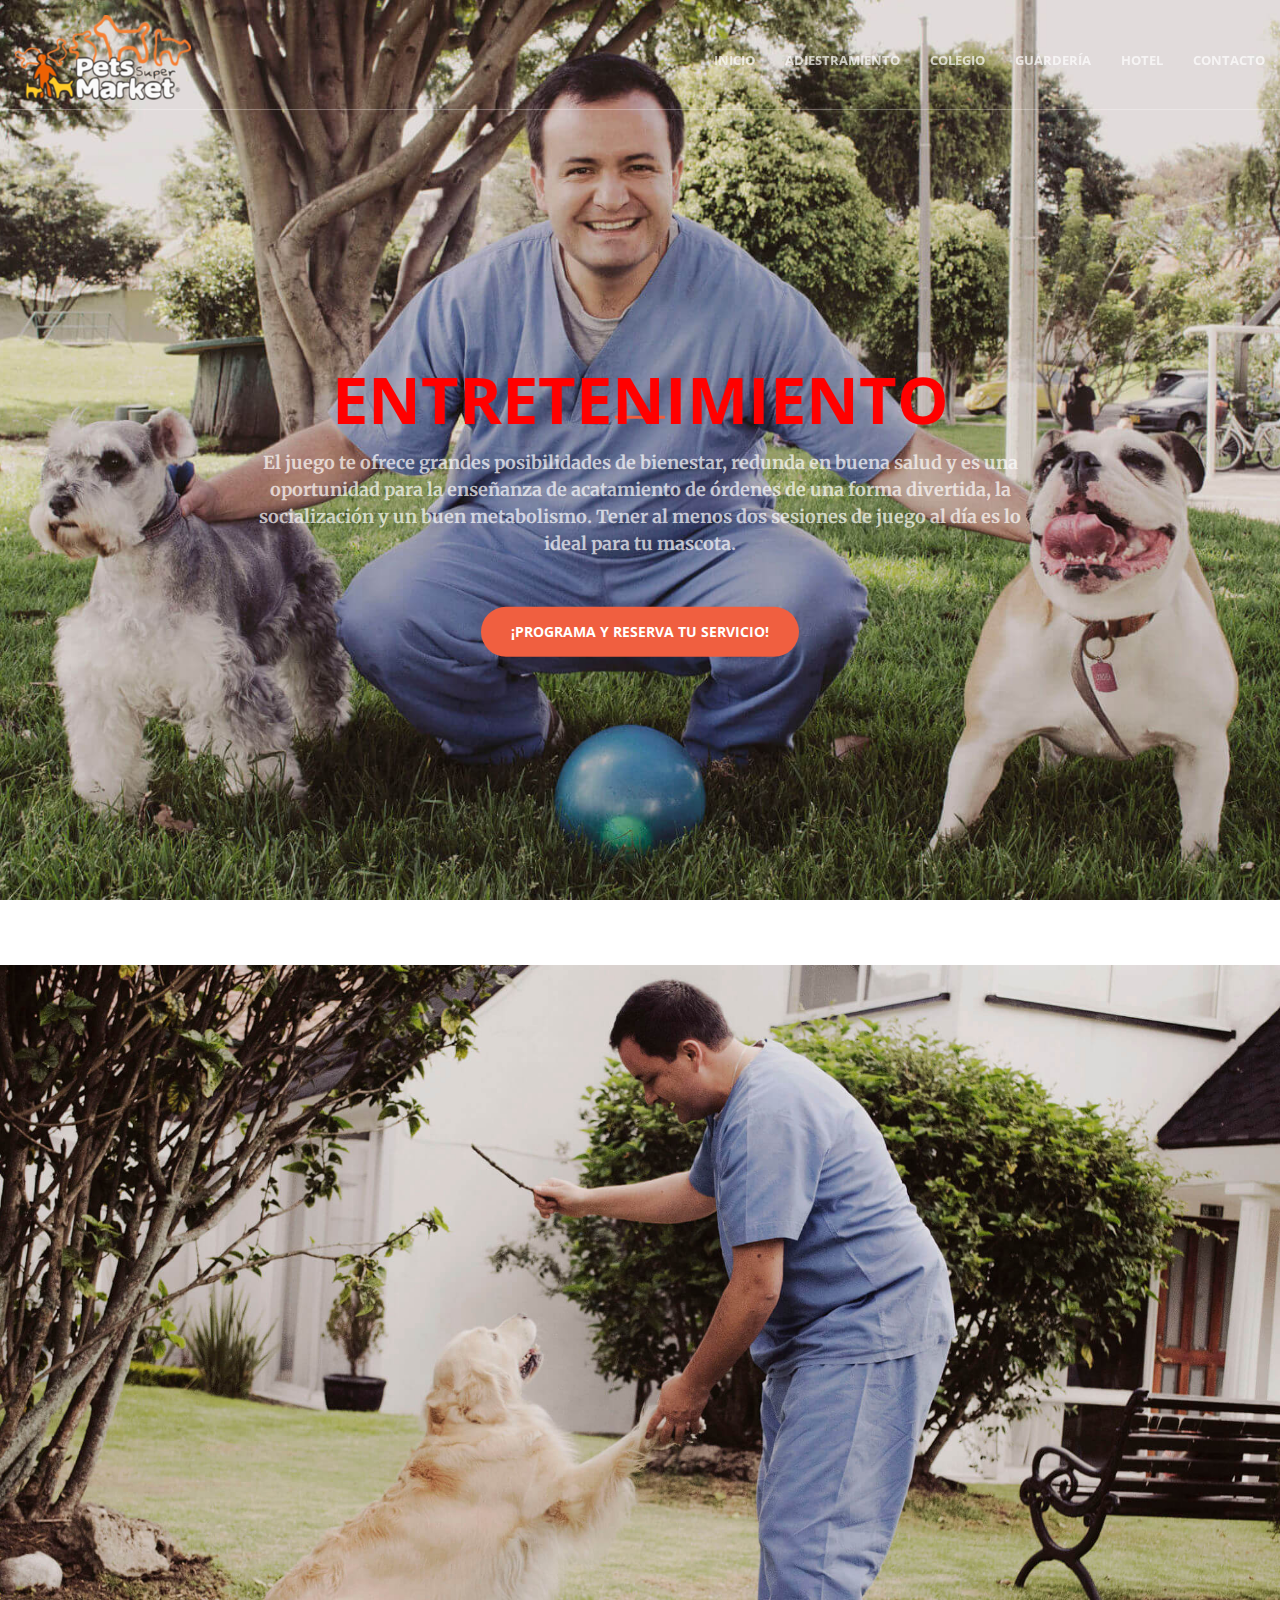
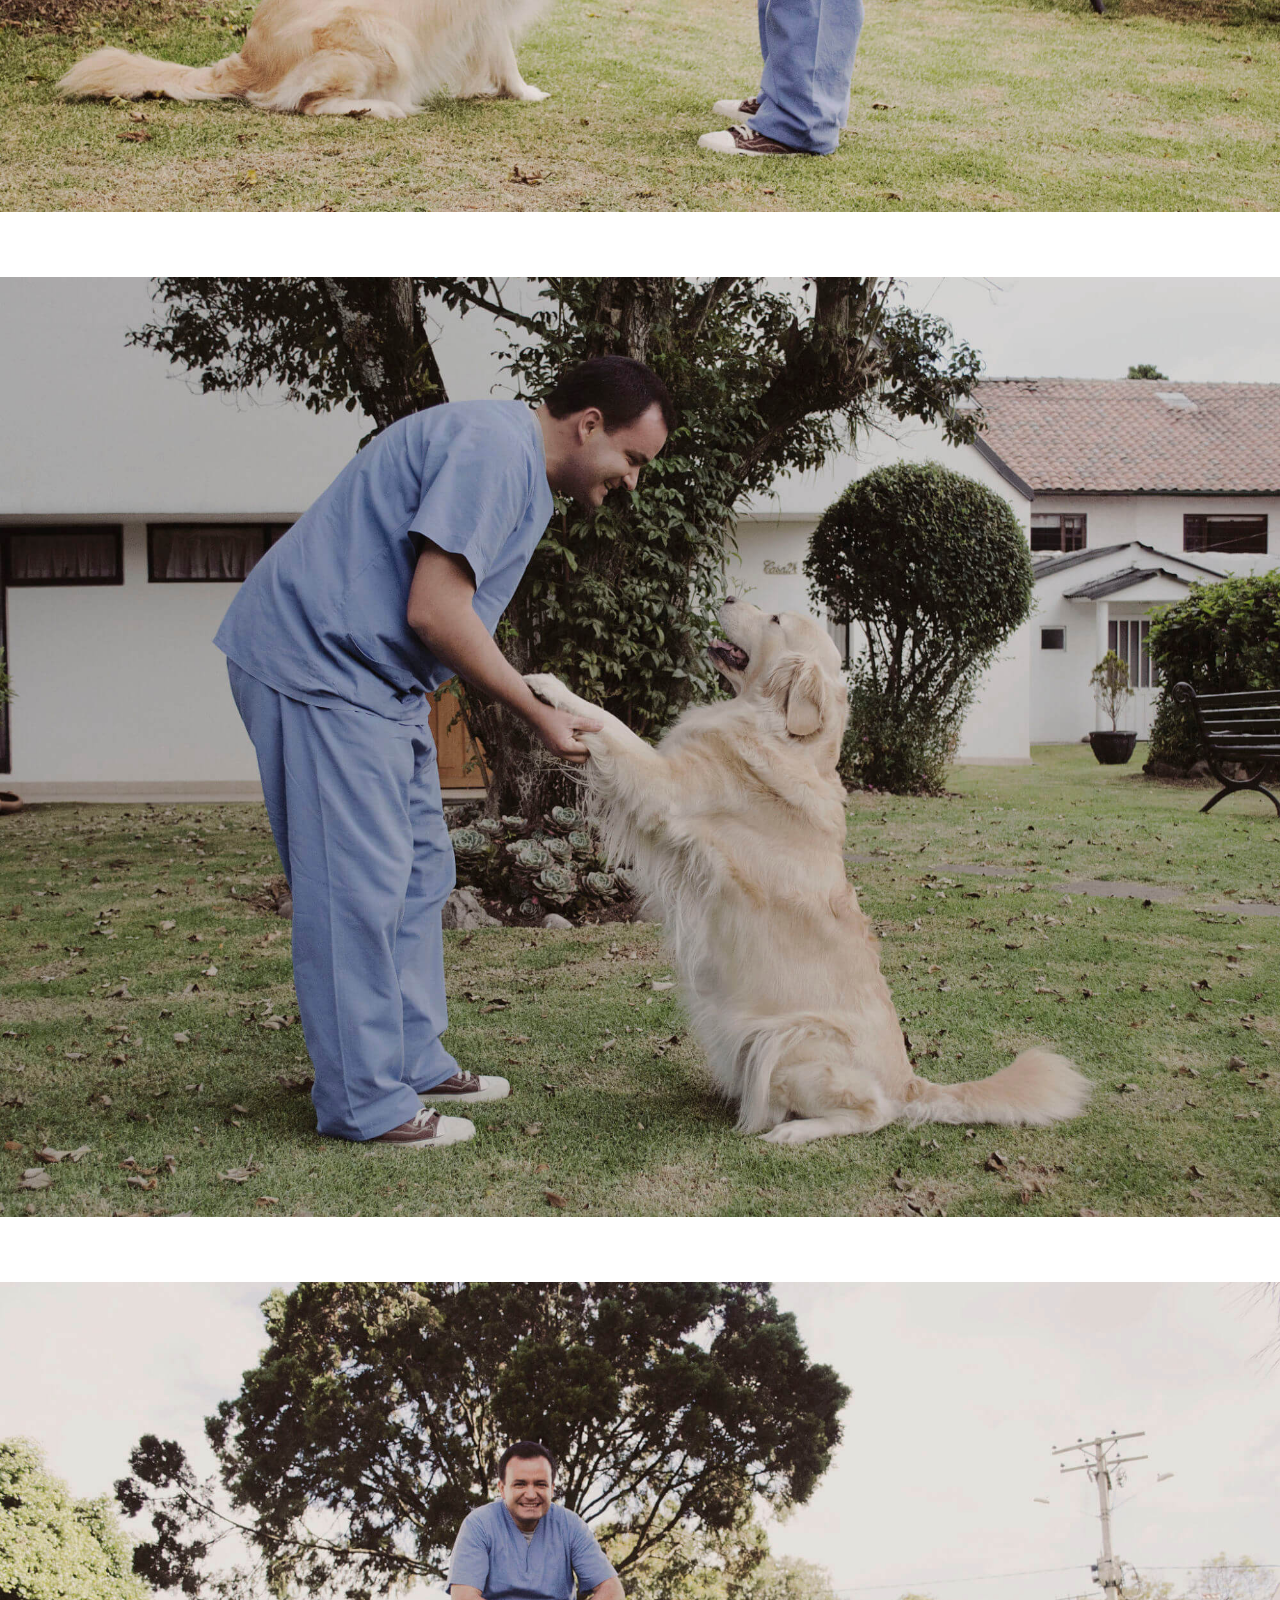
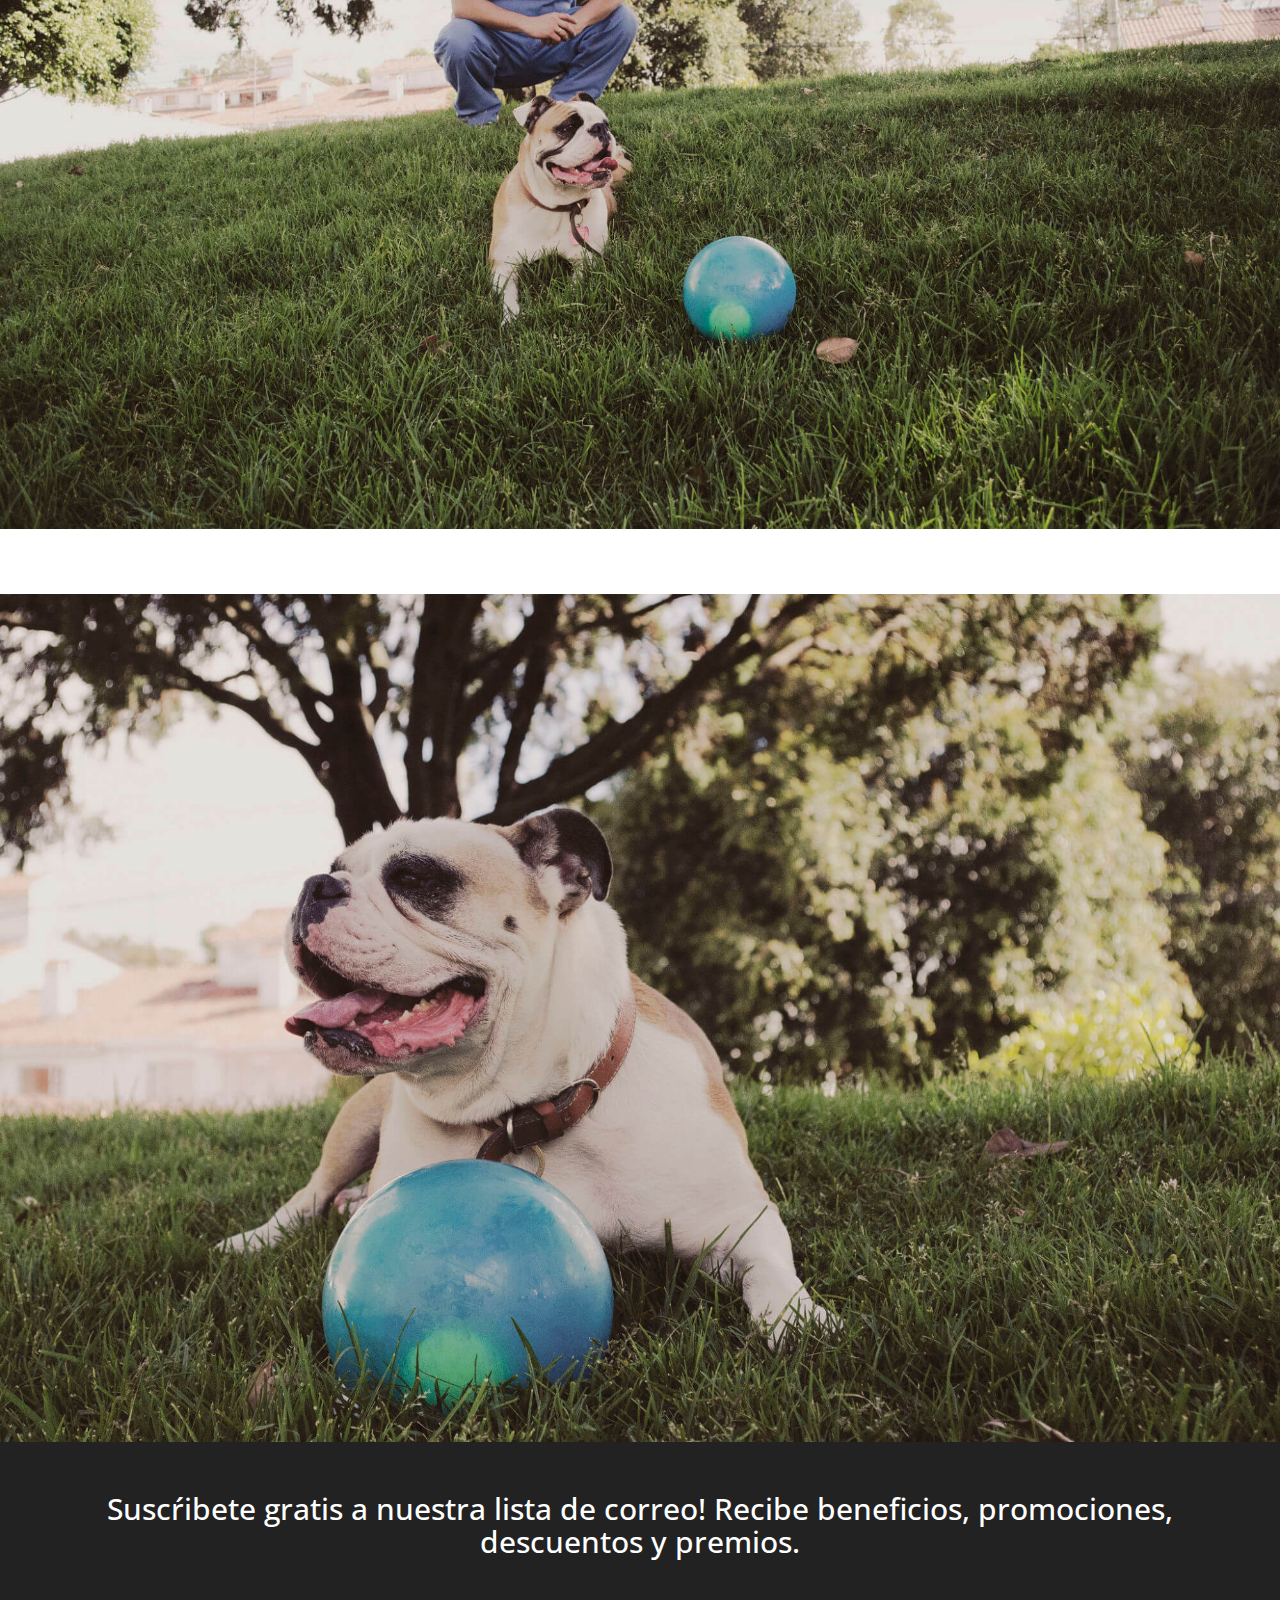
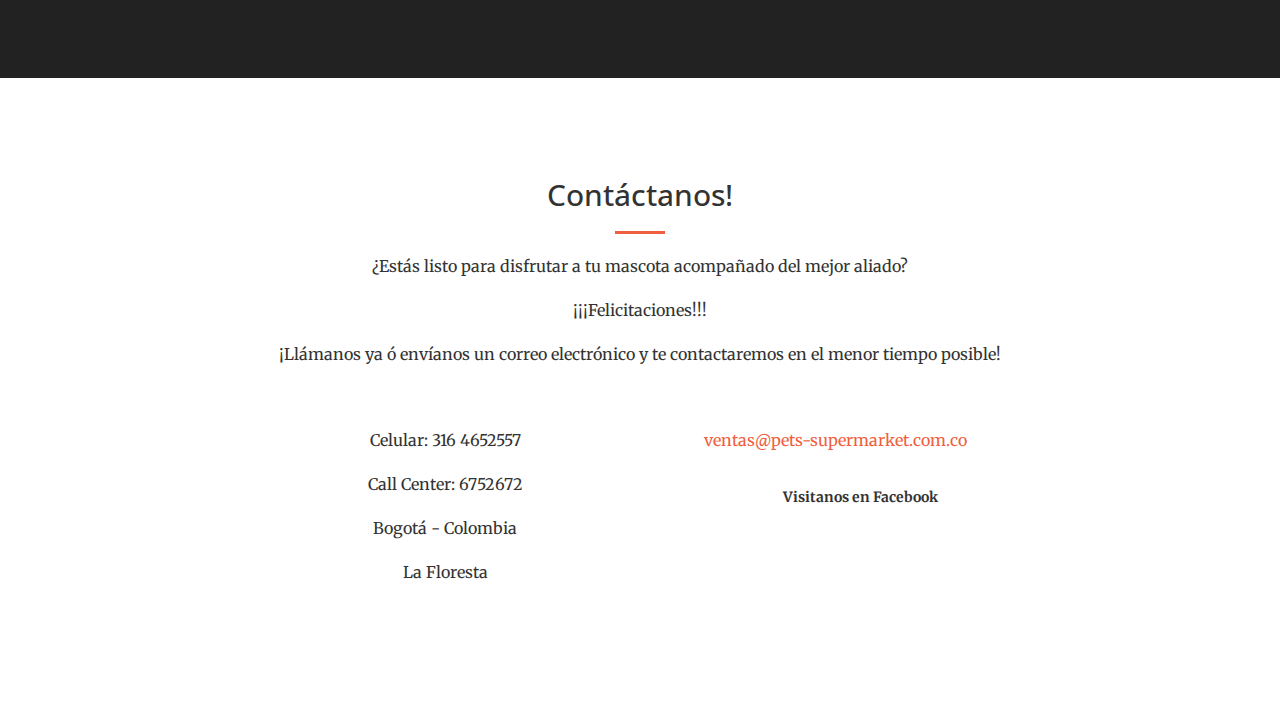
<file: guarderia.html>
<!DOCTYPE html>
<html lang="en">

<head>

    <meta charset="utf-8">
    <meta http-equiv="X-UA-Compatible" content="IE=edge">
    <meta name="viewport" content="width=device-width, initial-scale=1">
    <meta name="description" content="Pets Supermarket en Bogotá ofrece para tu mascota: adiestramiento, colegio, guardería, hotel, etólogo, piscina, cuidado en casa, entre otros.">
    <meta name="author" content="Veterinario Guillemo Maldonado - Alexandra Mora">

    <title>Pets Supermarket</title>

    <!-- Bootstrap Core CSS -->
    <link rel="stylesheet" href="css/bootstrap.min.css" type="text/css">

    <!-- Custom Fonts -->
    <link href='http://fonts.googleapis.com/css?family=Open+Sans:300italic,400italic,600italic,700italic,800italic,400,300,600,700,800' rel='stylesheet' type='text/css'>
    <link href='http://fonts.googleapis.com/css?family=Merriweather:400,300,300italic,400italic,700,700italic,900,900italic' rel='stylesheet' type='text/css'>
    <link rel="stylesheet" href="font-awesome/css/font-awesome.min.css" type="text/css">

    <!-- Plugin CSS -->
    <link rel="stylesheet" href="css/animate.min.css" type="text/css">

    <!-- Custom CSS -->
    <link rel="stylesheet" href="css/creative.css" type="text/css">

    <!-- HTML5 Shim and Respond.js IE8 support of HTML5 elements and media queries -->
    <!-- WARNING: Respond.js doesn't work if you view the page via file:// -->
    <!--[if lt IE 9]>
        <script src="https://oss.maxcdn.com/libs/html5shiv/3.7.0/html5shiv.js"></script>
        <script src="https://oss.maxcdn.com/libs/respond.js/1.4.2/respond.min.js"></script>
    <![endif]-->

    <!--Sign up form-->
    <style type="text/css">
    </style>

</head>

<body id="page-top">

    <nav id="mainNav" class="navbar navbar-default navbar-fixed-top">
        <div class="container-fluid">
            <!-- Brand and toggle get grouped for better mobile display -->
            <div class="navbar-header">
                <button type="button" class="navbar-toggle collapsed" data-toggle="collapse" data-target="#bs-example-navbar-collapse-1">
                    <span class="sr-only">Toggle navigation</span>
                    <span class="icon-bar"></span>
                    <span class="icon-bar"></span>
                    <span class="icon-bar"></span>
                </button>
                <a class="navbar-brand" href="index.html">
                <img src="img/logo1.png" alt="Logo"> 
                </a>
                <!--<a class="navbar-brand page-scroll" href="#page-top">Pets Supermarket</a>-->
            </div>

            <!-- Collect the nav links, forms, and other content for toggling -->
            <div class="collapse navbar-collapse" id="bs-example-navbar-collapse-1">
                <ul class="nav navbar-nav navbar-right">
                    <li>
                        <a class="page-scroll" href="index.html">Inicio</a>
                    </li>
                    <li>
                        <a class="page-scroll" href="#training">Adiestramiento</a>
                    </li>
                    <li>
                        <a class="page-scroll" href="#school">Colegio</a>
                    </li>
                    <li>
                        <a class="page-scroll" href="#nursery">Guardería</a>
                    </li>
                    <li>
                        <a class="page-scroll" href="#hotel">Hotel</a>
                    </li>
                    <li>
                        <a class="page-scroll" href="#contact">Contacto</a>
                    </li>
                </ul>
            </div>
            <!-- /.navbar-collapse -->
        </div>
        <!-- /.container-fluid -->
    </nav>

    <header id="header_enternainment">

        <div class="header-content">
            <div class="header-content-inner"> 
                <h1> Entretenimiento </h1>
                <hr>
                <p>El juego te ofrece grandes posibilidades de bienestar, redunda en buena salud y es una oportunidad para la enseñanza de acatamiento de órdenes de una forma divertida, la socialización y un buen metabolismo. Tener al menos dos sesiones de juego al día es lo ideal para tu mascota.</p> 
                <a href="index.html" class="btn btn-primary btn-xl page-scroll">¡Programa y reserva tu servicio!</a>
            </div>
        </div>
    </header> 

    <section class="no-padding" id="portafolio">
        <div class="container-fluid">
            <div class="row no-gutter">
                <div class="col-lg-12 col-sm-12" id="training">
                    <a href="index.html" class="portfolio-box">
                        <img src="/img/enjoy/training.jpg" class="img-responsive" alt="">
                        <div class="portfolio-box-caption">
                            <div class="portfolio-box-caption-content">
                                <div class="project-category text-faded">
                                    <h2>ADIESTRAMIENTO</h2>
                                </div>
                                <div class="project-name">
                                   Te ofrecemos planes de adiestramiento acorde a tus necesidades, enseñarle a tu mascota principios básicos como pasear sin halar, generan una relación tranquila y propende a la estrechez de la misma.<br>
                                    ¡¡¡PROGRAMA Y RESERVA!!!
                                </div>
                            </div>
                        </div>
                    </a>
                </div>

                <div class="col-lg-12 col-sm-12" id="school">
                    <a href="index.html" class="portfolio-box">
                        <img src="/img/enjoy/school.jpg" class="img-responsive" alt="">
                        <div class="portfolio-box-caption">
                            <div class="portfolio-box-caption-content">
                                <div class="project-category text-faded">
                                    <h2>COLEGIO</h2>
                                </div>
                                <div class="project-name">
                                    Sabemos que te importa que tu mascota disfrute los días aunque no puedas estar con ella tiempo completo, por eso podemos apoyarte brindandote tranquilidad y bienestar para tu mascota. Servicio puerta a puerta y diversidad de planes.
                                    <br>
                                    ¡¡¡PROGRAMA Y RESERVA!!!
                                </div>
                            </div>
                        </div>
                    </a>
                </div>
                
                <div class="col-lg-12 col-sm-12" id="nursery">
                    <a href="index.html" class="portfolio-box">
                        <img src="/img/enjoy/nursery.jpg" class="img-responsive" alt="">
                        <div class="portfolio-box-caption">
                            <div class="portfolio-box-caption-content">
                                <div class="project-category text-faded">
                                    <h2>GUARDERÍA</h2>
                                </div>
                                <div class="project-name">
                                    Sabemos que tu mascota no puede estar encerrada todo el día (Ley 746 de 2002 – Colombia), y podemos apoyarte brindandote tranquilidad y bienestar para tu mascota. Servicio puerta a puerta y diversidad de planes.
                                    <br>
                                    ¡¡¡SOLUCIONA Y RESERVA!!!
                                </div>
                            </div>
                        </div>
                    </a>
                </div>
                
                <div class="col-lg-12 col-sm-12" id="hotel">
                    <a href="index.html" class="portfolio-box">
                        <img src="/img/enjoy/hotel.jpg" class="img-responsive" alt="">
                        <div class="portfolio-box-caption">
                            <div class="portfolio-box-caption-content">
                                <div class="project-category text-faded">
                                    <h2>HOTEL</h2>
                                </div>
                                <div class="project-name">
                                    Para esos momentos en los cuales tu mascota no puede ir contigo, te brindamos el servicio de hotel, para que pueda darse unas vacaciones tranquilas en un sitio que le cuidarán y se divertirá. Srvicio puerta a puerta y diversidad de planes.
                                    <br>
                                    ¡¡¡SOLUCIONA Y RESERVA!!!
                                </div>
                            </div>
                        </div>
                    </a>
                </div>
        </section>

        <aside class="bg-dark">
            <div class="container text-center">
                <div class="call-to-action">
                    <h2>Suscŕibete gratis a nuestra lista de correo! Recibe beneficios, promociones, descuentos y premios.</h2>
                    <a href="#" class="btn btn-default btn-xl wow tada">Suscríbete!!!</a>
                </div>
            </div>
        </aside>

        <section id="contact">
            <div class="container">
                <div class="row">
                    <div class="col-lg-8 col-lg-offset-2 text-center">
                        <h2 class="section-heading">Contáctanos!</h2>
                        <hr class="primary">
                        <p> ¿Estás listo para disfrutar a tu mascota acompañado del mejor aliado?</p> 
                        <p>¡¡¡Felicitaciones!!!</p>    
                         <p>¡Llámanos ya ó envíanos un correo electrónico y te contactaremos en el menor tiempo posible! </p>
                    </div>
                    <div class="col-lg-4 col-lg-offset-2 text-center">
                        <i class="fa fa-whatsapp fa-3x wow bounceIn" ></i>
                        <p>Celular: 316 4652557</p>
                        <p>Call Center: 6752672</p>
                        <p>Bogotá - Colombia </p>
                        <p>La Floresta</p>
                    </div>
                    <div class="col-lg-4 text-center">
                        <i class="fa fa-envelope-o fa-3x wow bounceIn" data-wow-delay=".1s"></i>
                        <p><a href="mailto:ventas@pets-supermarket.com.co">ventas@pets-supermarket.com.co</a></p>
                    </div>

                      <div class="col-lg-4 text-center">
                      <a class="btn btn-social-icon btn-facebook wow bounceIn" href="https://www.facebook.com/pets.supermarket">
                       <i class="fa fa-facebook fa-3x" ></i>
                       </a>    
                       <label>Visitanos en Facebook</label>
                    </div>
                </div>
            </div>
        </section>

        <!-- jQuery -->
        <script src="js/jquery.js"></script>

        <!-- Bootstrap Core JavaScript -->
        <script src="js/bootstrap.min.js"></script>

        <!-- Plugin JavaScript -->
        <script src="js/jquery.easing.min.js"></script>
        <script src="js/jquery.fittext.js"></script>
        <script src="js/wow.min.js"></script>

        <!-- Custom Theme JavaScript -->
        <script src="js/creative.js"></script>

        <script>
          (function(i,s,o,g,r,a,m){i['GoogleAnalyticsObject']=r;i[r]=i[r]||function(){
          (i[r].q=i[r].q||[]).push(arguments)},i[r].l=1*new Date();a=s.createElement(o),
          m=s.getElementsByTagName(o)[0];a.async=1;a.src=g;m.parentNode.insertBefore(a,m)
          })(window,document,'script','//www.google-analytics.com/analytics.js','ga');

          ga('create', 'UA-66706210-1', 'auto');
          ga('send', 'pageview');

        </script>

    </body>

    </html>
</file>
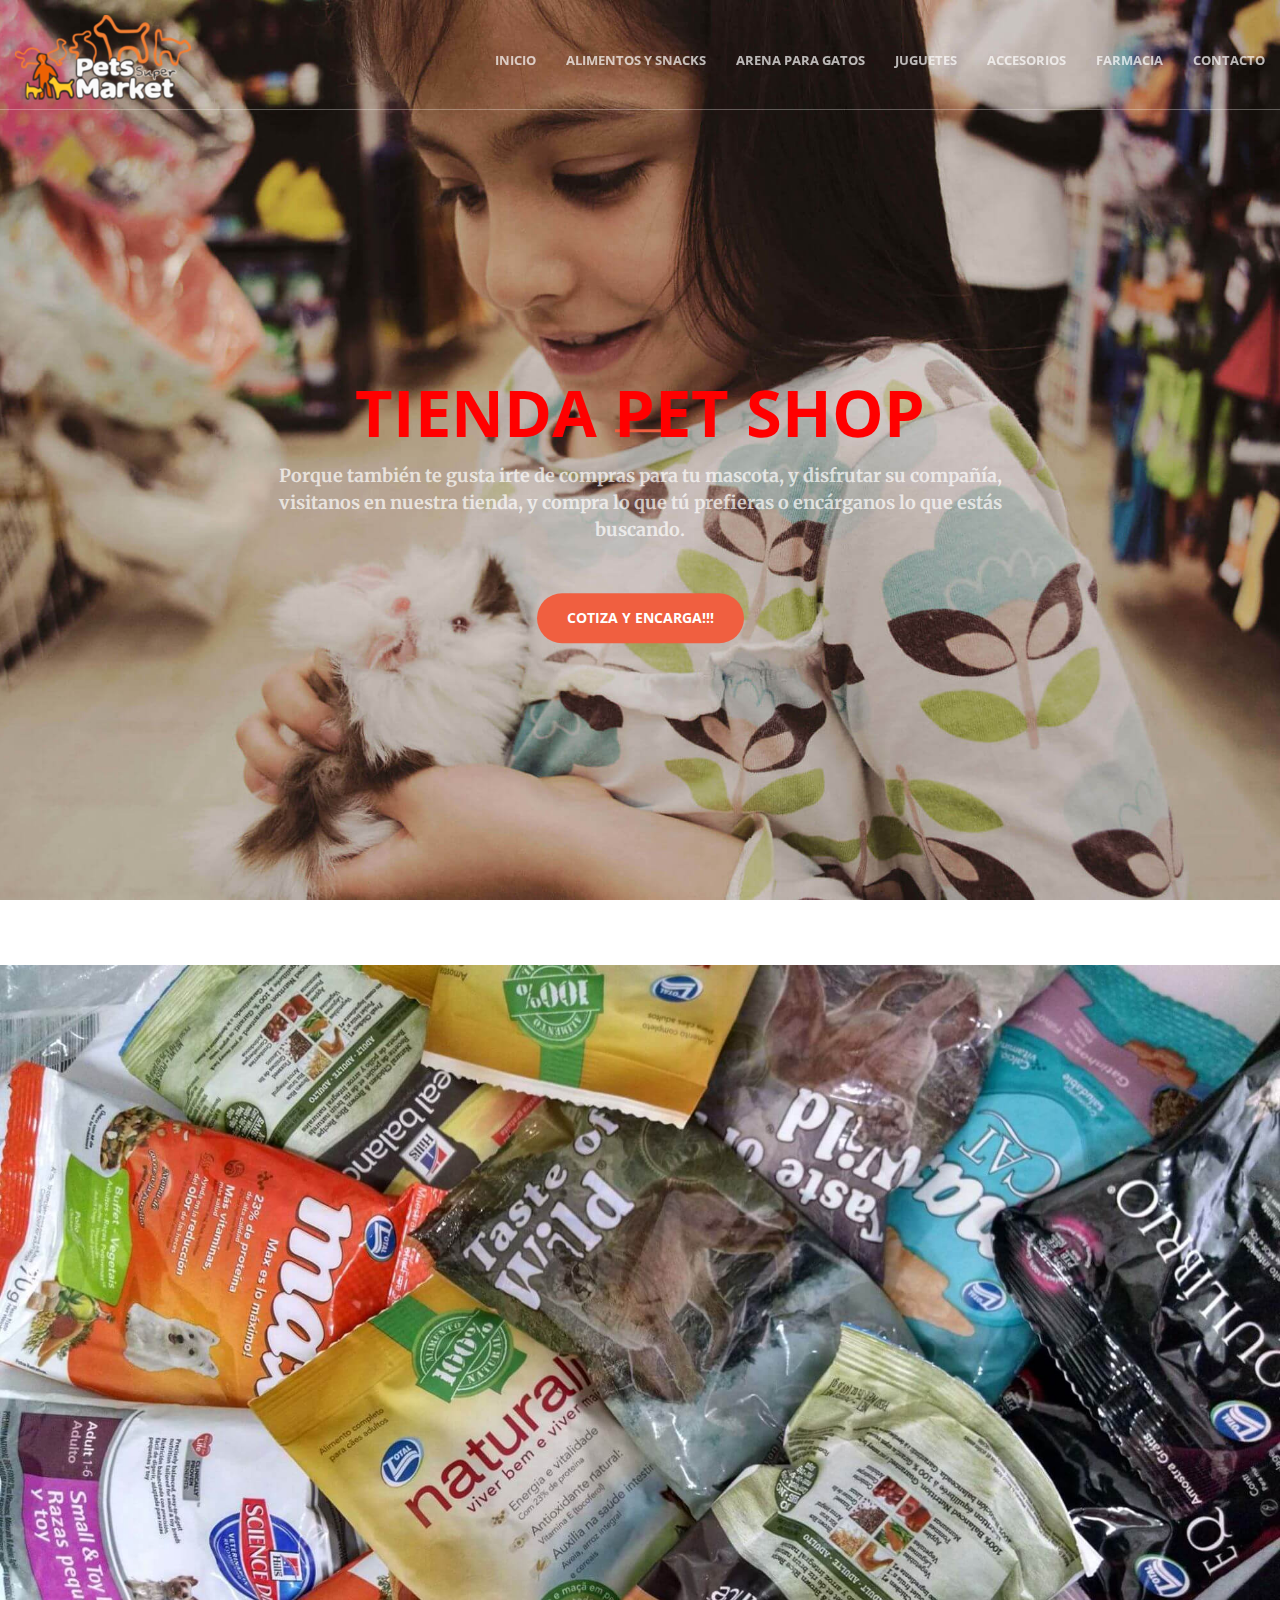
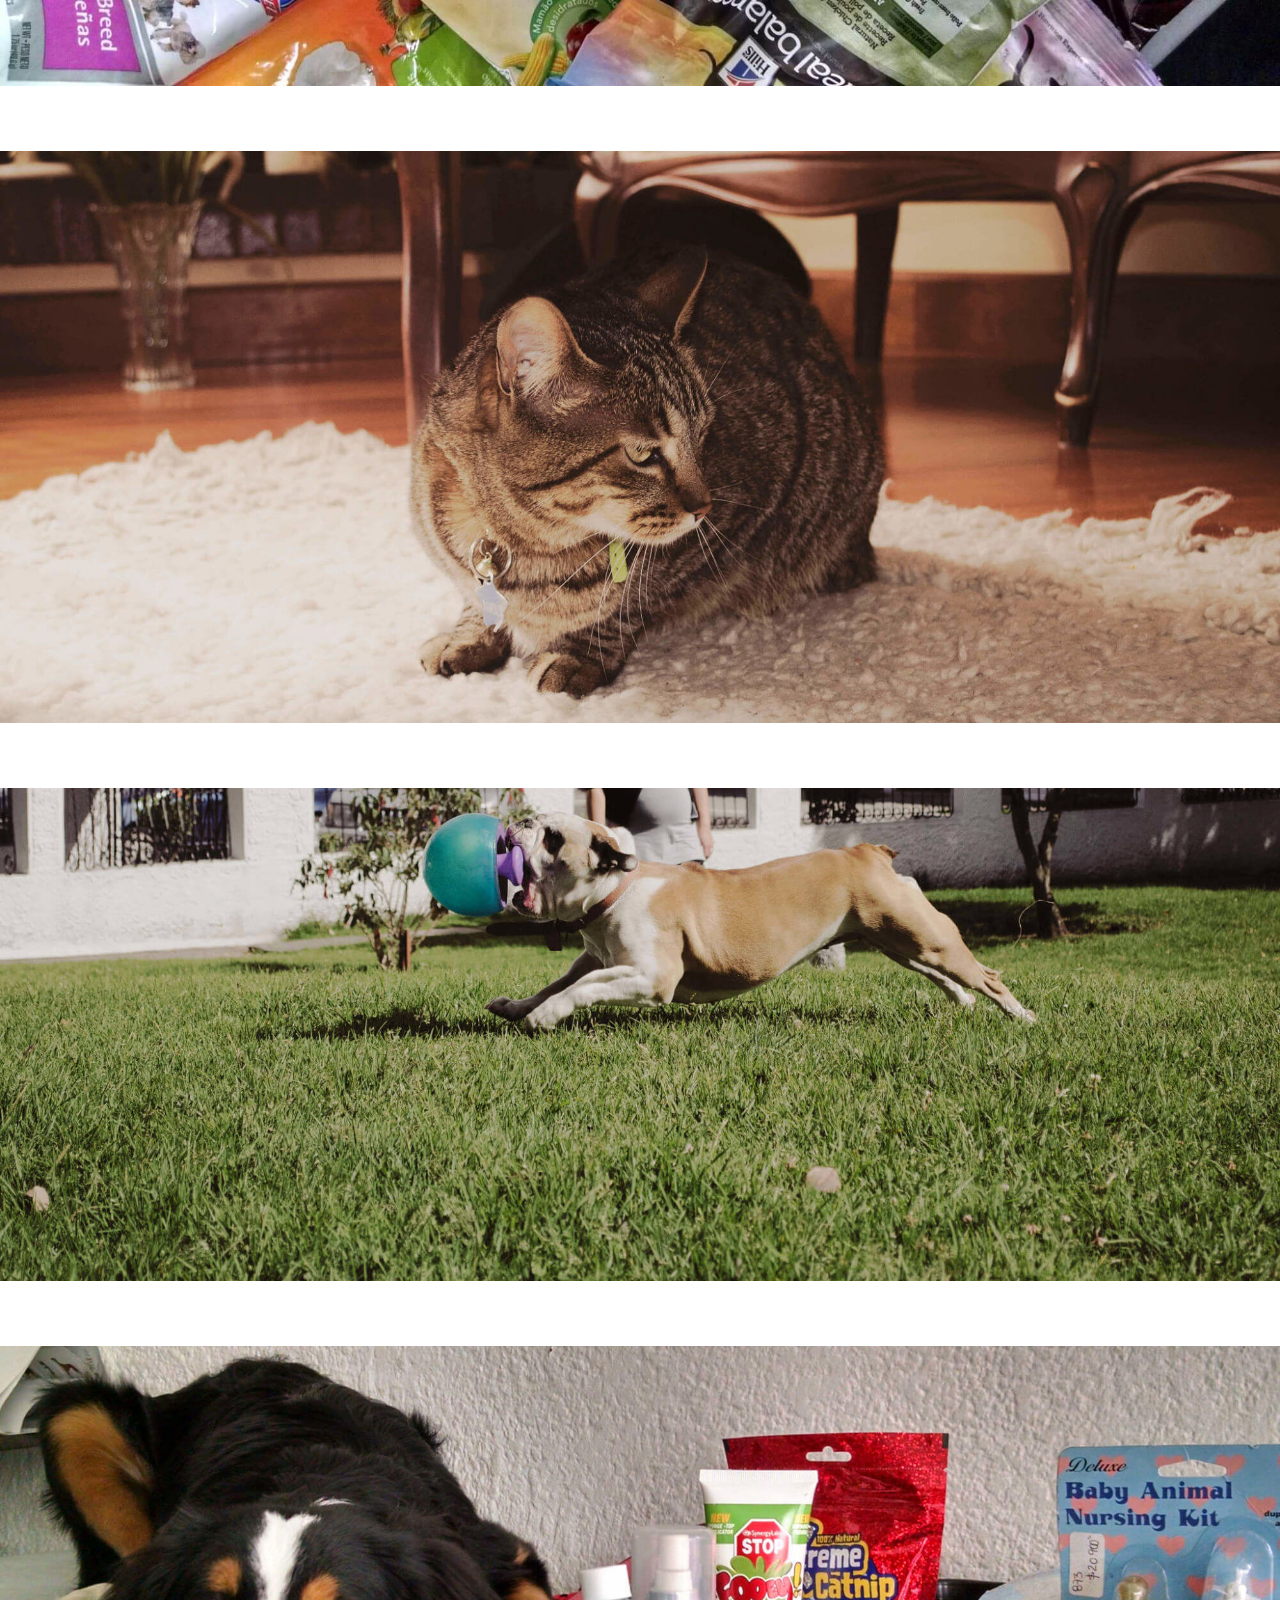
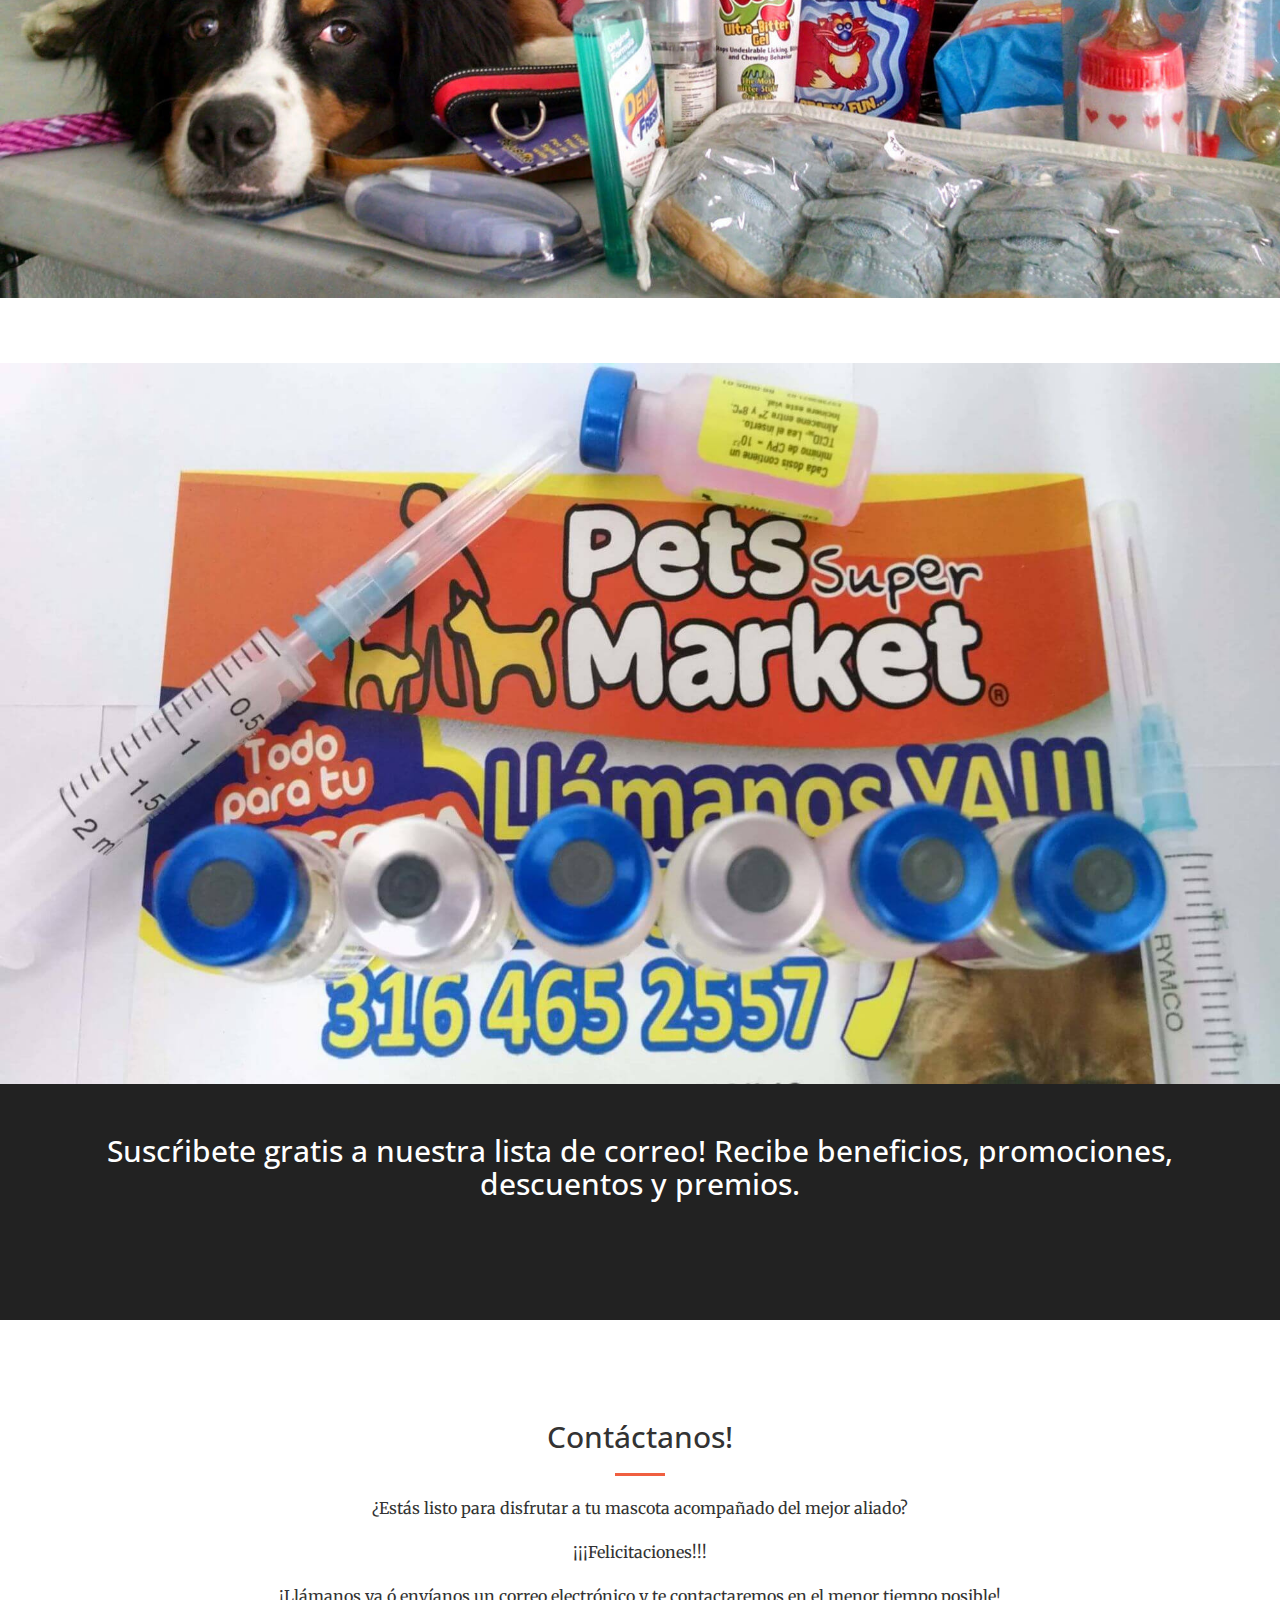
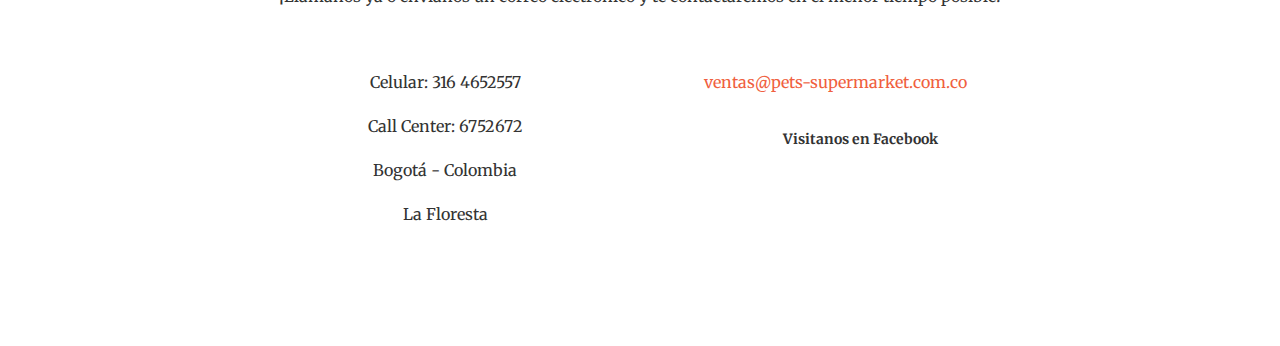
<file: petshop.html>
<!DOCTYPE html>
<html lang="en">

<head>

    <meta charset="utf-8">
    <meta http-equiv="X-UA-Compatible" content="IE=edge">
    <meta name="viewport" content="width=device-width, initial-scale=1">
    <meta name="description" content="Pets Supermarket en Bogotá ofrece para tu mascota: concentrados, snacks, medicamentos veterinarios, accesorios, juguetes, elementos de aseo, farmacia y más">
    <meta name="author" content="Veterinario Guillermo Maldonado - Alexandra Mora">

    <title>Pets Supermarket</title>

    <!-- Bootstrap Core CSS -->
    <link rel="stylesheet" href="css/bootstrap.min.css" type="text/css">

    <!-- Custom Fonts -->
    <link href='http://fonts.googleapis.com/css?family=Open+Sans:300italic,400italic,600italic,700italic,800italic,400,300,600,700,800' rel='stylesheet' type='text/css'>
    <link href='http://fonts.googleapis.com/css?family=Merriweather:400,300,300italic,400italic,700,700italic,900,900italic' rel='stylesheet' type='text/css'>
    <link rel="stylesheet" href="font-awesome/css/font-awesome.min.css" type="text/css">

    <!-- Plugin CSS -->
    <link rel="stylesheet" href="css/animate.min.css" type="text/css">

    <!-- Custom CSS -->
    <link rel="stylesheet" href="css/creative.css" type="text/css">

    <!-- HTML5 Shim and Respond.js IE8 support of HTML5 elements and media queries -->
    <!-- WARNING: Respond.js doesn't work if you view the page via file:// -->
    <!--[if lt IE 9]>
        <script src="https://oss.maxcdn.com/libs/html5shiv/3.7.0/html5shiv.js"></script>
        <script src="https://oss.maxcdn.com/libs/respond.js/1.4.2/respond.min.js"></script>
    <![endif]-->

    <!--Sign up form-->
    <style type="text/css">
    </style>

</head>

<body id="page-top">

    <nav id="mainNav" class="navbar navbar-default navbar-fixed-top">
        <div class="container-fluid">
            <!-- Brand and toggle get grouped for better mobile display -->
            <div class="navbar-header">
                <button type="button" class="navbar-toggle collapsed" data-toggle="collapse" data-target="#bs-example-navbar-collapse-1">
                    <span class="sr-only">Toggle navigation</span>
                    <span class="icon-bar"></span>
                    <span class="icon-bar"></span>
                    <span class="icon-bar"></span>
                </button>
                <a class="navbar-brand" href="index.html">
                <img src="img/logo1.png" alt="Logo"> 
                </a>
                <!--<a class="navbar-brand page-scroll" href="#page-top">Pets Supermarket</a>-->
            </div>

            <!-- Collect the nav links, forms, and other content for toggling -->
            <div class="collapse navbar-collapse" id="bs-example-navbar-collapse-1">
                <ul class="nav navbar-nav navbar-right">
                    <li>
                        <a class="page-scroll" href="index.html">Inicio</a>
                    </li>
                     <li>
                        <a class="page-scroll" href="#food">Alimentos y Snacks</a>
                    </li>
                    <li>
                        <a class="page-scroll" href="#litter">Arena para Gatos</a>
                    </li>
                    <li>
                        <a class="page-scroll" href="#toys">Juguetes</a>
                    </li>
                    <li>
                        <a class="page-scroll" href="#accesories">Accesorios</a>
                    </li>
                    <li>
                        <a class="page-scroll" href="#pharmacy">Farmacia</a>
                    </li>
                    <li>
                        <a class="page-scroll" href="#contact">Contacto</a>
                    </li>
                </ul>
            </div>
            <!-- /.navbar-collapse -->
        </div>
        <!-- /.container-fluid -->
    </nav>

    <header id="header_petshop">
    
        <div class="header-content">
            <div class="header-content-inner"> 
                <h1> Tienda Pet Shop </h1>
                <hr>
                <p>Porque también te gusta irte de compras para tu mascota, y disfrutar su compañía, visitanos en nuestra tienda, y compra lo que tú prefieras o encárganos lo que estás buscando. </p> 
                <a href="index.html" class="btn btn-primary btn-xl page-scroll">Cotiza y encarga!!!</a>
            </div>
        </div>
    </header> 

    <section class="no-padding" id="portafolio">
        <div class="container-fluid">
            <div class="row no-gutter">
                <div class="col-lg-12 col-sm-12" id="food">
                    <a href="index.html" class="portfolio-box">
                        <img src="/img/store/food.jpg" class="img-responsive" alt="">
                        <div class="portfolio-box-caption">
                            <div class="portfolio-box-caption-content">
                                <div class="project-category text-faded">
                                    <h2>Alimentos y Snacks</h2>
                                    
                                </div>
                                <div class="project-name">
                                    Recibe repuesta a tus inquietudes nutricionales, y el apoyo profesional para escoger  el producto que más le convenga a tu mascota de acuerdo a sus necesidad particulares.<br>

                                

                                    ¡¡¡ENCARGA YA TU ALIMENTO O SNACK!!!<br>
                                </div>
                            </div>
                        </div>
                    </a>
                </div>

                <div class="col-lg-12 col-sm-12" id="litter">
                    <a href="index.html" class="portfolio-box">
                        <img src="/img/store/litter.jpg" class="img-responsive" alt="">
                        <div class="portfolio-box-caption">
                            <div class="portfolio-box-caption-content">
                                <div class="project-category text-faded">
                                    <h2>ARENA PARA GATOS</h2>
                                </div>
                                <div class="project-name">
                                  Que el baño de tu mascota sea saludable, te da tranquilidad a ti y a tu mascota, escoje lo mejor, asesorado de los profesionales según el entorno de tu mascota.<br>

                                

                                    ¡¡¡SOLICITA ASESORÍA Y ENCARGANOS!!!<br>

                                </div>
                            </div>
                        </div>
                    </a>
                </div>





                <div class="col-lg-12 col-sm-12" id="toys">
                    <a href="index.html" class="portfolio-box">
                        <img src="/img/store/toys.jpg" class="img-responsive" alt="">
                        <div class="portfolio-box-caption">
                            <div class="portfolio-box-caption-content">
                                <div class="project-category text-faded">
                                    <h2>JUGUETES</h2>
                                </div>
                                <div class="project-name">
                                  El momento del juego es el preferido en la relación con tu mascota, además de alegría promueve la buena salud, en los amos un sinnumero de beneficios, recárgate de lo necesario para jugar... y a disfrutar!!!
                                  <br>
                                  ENCARGANOS AHORA!!!
                                </div>
                            </div>
                        </div>
                    </a>
                </div>
                
                <div class="col-lg-12 col-sm-12" id="accesories">
                    <a href="index.html" class="portfolio-box">
                        <img src="/img/store/acc.jpg" class="img-responsive" alt="">
                        <div class="portfolio-box-caption">
                            <div class="portfolio-box-caption-content">
                                <div class="project-category text-faded">
                                <h2> ACCESORIOS </h2>
                                </div>
                                <div class="project-name">
                                    Sabemos que tienes buen gusto, que te gusta tener lo necesario, escoge comederos, correas, camas, ropa, placas entre muchos otros accesorios.<br>
                                    ¡¡¡ENCARGANOS ESO QUE ESTAS BUSCANDO!!!
                                </div>
                            </div>
                        </div>
                    </a>
                </div>
                
                <div class="col-lg-12 col-sm-12" id="pharmacy">
                    <a href="index.html" class="portfolio-box">
                        <img src="/img/store/pharma.jpg" class="img-responsive" alt="">
                        <div class="portfolio-box-caption">
                            <div class="portfolio-box-caption-content">
                                <div class="project-category text-faded">
                                    <h2>FARMACIA VETERINARIA</h2> 
                                </div>
                                <div class="project-name">
                                  Para entregarte un servicio médico completo, ponemos a tu disposición la farmacia, para que cuides a tu mascota según sus necesidades en cada caso.
                                  <br>
                                  ¡¡¡SOLICITA AHORA MISMO LOS MEDICAMENTOS QUE NECESITAS!!!
                                </div>
                            </div>
                        </div>
                    </a>
                </div>

                </section>
                
               
                
        <aside class="bg-dark">
            <div class="container text-center">
                <div class="call-to-action">
                    <h2>Suscŕibete gratis a nuestra lista de correo! Recibe beneficios, promociones, descuentos y premios.</h2>
                    <a href="#" class="btn btn-default btn-xl wow tada">Suscríbete!!!</a>
                </div>
            </div>
        </aside>

        <section id="contact">
            <div class="container">
                <div class="row">
                    <div class="col-lg-8 col-lg-offset-2 text-center">
                        <h2 class="section-heading">Contáctanos!</h2>
                        <hr class="primary">
                        <p> ¿Estás listo para disfrutar a tu mascota acompañado del mejor aliado?</p> 
                        <p>¡¡¡Felicitaciones!!!</p>    
                         <p>¡Llámanos ya ó envíanos un correo electrónico y te contactaremos en el menor tiempo posible! </p>
                    </div>
                    <div class="col-lg-4 col-lg-offset-2 text-center">
                        <i class="fa fa-whatsapp fa-3x wow bounceIn" ></i>
                        <p>Celular: 316 4652557</p>
                        <p>Call Center: 6752672</p>
                        <p>Bogotá - Colombia </p>
                        <p>La Floresta</p>
                    </div>
                    <div class="col-lg-4 text-center">
                        <i class="fa fa-envelope-o fa-3x wow bounceIn" data-wow-delay=".1s"></i>
                        <p><a href="mailto:ventas@pets-supermarket.com.co">ventas@pets-supermarket.com.co</a></p>
                    </div>

                      <div class="col-lg-4 text-center">
                      <a class="btn btn-social-icon btn-facebook wow bounceIn" href="https://www.facebook.com/pets.supermarket">
                       <i class="fa fa-facebook fa-3x" ></i>
                       </a>    
                       <label>Visitanos en Facebook</label>
                    </div>
                </div>
            </div>
        </section>

        <!-- jQuery -->
        <script src="js/jquery.js"></script>

        <!-- Bootstrap Core JavaScript -->
        <script src="js/bootstrap.min.js"></script>

        <!-- Plugin JavaScript -->
        <script src="js/jquery.easing.min.js"></script>
        <script src="js/jquery.fittext.js"></script>
        <script src="js/wow.min.js"></script>

        <!-- Custom Theme JavaScript -->
        <script src="js/creative.js"></script>

        <script>
          (function(i,s,o,g,r,a,m){i['GoogleAnalyticsObject']=r;i[r]=i[r]||function(){
          (i[r].q=i[r].q||[]).push(arguments)},i[r].l=1*new Date();a=s.createElement(o),
          m=s.getElementsByTagName(o)[0];a.async=1;a.src=g;m.parentNode.insertBefore(a,m)
          })(window,document,'script','//www.google-analytics.com/analytics.js','ga');

          ga('create', 'UA-66706210-1', 'auto');
          ga('send', 'pageview');

        </script>

    </body>

    </html>
</file>
<file: css/creative.css>
/*!
 * Start Bootstrap - Creative Bootstrap Theme (http://startbootstrap.com)
 * Code licensed under the Apache License v2.0.
 * For details, see http://www.apache.org/licenses/LICENSE-2.0.
 */

html,

body {
    width: 100%;
    height: 100%;
}

body {
    font-family: Merriweather,'Helvetica Neue',Arial,sans-serif;
}


hr {
    max-width: 50px;
    border-color: #f05f40;
    border-width: 3px;
}

hr.light {
    border-color: #fff;
}

a {
    color: #f05f40;
    -webkit-transition: all .35s;
    -moz-transition: all .35s;
    transition: all .35s;
}

a:hover,
a:focus {
    color: #eb3812;
}

h1,
h2,
h3,
h4,
h5,
h6 {
    font-family: 'Open Sans','Helvetica Neue',Arial,sans-serif;
}

p {
    margin-bottom: 20px;
    font-size: 16px;
    line-height: 1.5;
}

.bg-primary {
    background-color: #f05f40;
}

.bg-dark {
    color: #fff;
    background-color: #222;
}

.text-faded {
    color: rgba(255,255,255,.7);
}

section {
    padding: 100px 0;
}

aside {
    padding: 50px 0;
}

.no-padding {
    padding: 0;
}

#mainNav.navbar {min-height: 110px;}

.navbar-right {
    margin-top: 35px;
}


.navbar-default {
    border-color: rgba(34,34,34,.05);
    font-family: 'Open Sans','Helvetica Neue',Arial,sans-serif;
    background-color: #fff;
    -webkit-transition: all .35s;
    -moz-transition: all .35s;
    transition: all .35s;

}

.navbar-default .navbar-header .navbar-brand {
    text-transform: uppercase;
    font-family: 'Open Sans','Helvetica Neue',Arial,sans-serif;
    font-weight: 700;
    color: #f05f40;

}

.navbar-default .navbar-header .navbar-brand:hover,
.navbar-default .navbar-header .navbar-brand:focus {
    color: #eb3812;
}

.navbar-default .nav > li>a,
.navbar-default .nav>li>a:focus {
    text-transform: uppercase;
    font-size: 13px;
    font-weight: 700;
    color: #222;
}

.navbar-default .nav > li>a:hover,
.navbar-default .nav>li>a:focus:hover {
    color: #f05f40;
}

.navbar-default .nav > li.active>a,
.navbar-default .nav>li.active>a:focus {
    color: #f05f40!important;
    background-color: transparent;
}

.navbar-default .nav > li.active>a:hover,
.navbar-default .nav>li.active>a:focus:hover {
    background-color: transparent;
}

@media(min-width:768px) {
    .navbar-default {
        border-color: rgba(255,255,255,.3);
        background-color: transparent;
    }

    .navbar-default .navbar-header .navbar-brand {
        color: rgba(255,255,255,.7);
    }

    .navbar-default .navbar-header .navbar-brand:hover,
    .navbar-default .navbar-header .navbar-brand:focus {
        color: #fff;
    }

    .navbar-default .nav > li>a,
    .navbar-default .nav>li>a:focus {
        color: rgba(255,255,255,.7);
    }

    .navbar-default .nav > li>a:hover,
    .navbar-default .nav>li>a:focus:hover {
        color: #fff;
    }

    .navbar-default.affix {
        border-color: rgba(34,34,34,.05);
        background-color: #fff;
    }

    .navbar-default.affix .navbar-header .navbar-brand {
        font-size: 14px;
        color: #f05f40;
    }

    .navbar-default.affix .navbar-header .navbar-brand:hover,
    .navbar-default.affix .navbar-header .navbar-brand:focus {
        color: #eb3812;
    }

    .navbar-default.affix .nav > li>a,
    .navbar-default.affix .nav>li>a:focus {
        color: #222;
    }

    .navbar-default.affix .nav > li>a:hover,
    .navbar-default.affix .nav>li>a:focus:hover {
        color: #f05f40;
    }
}

header  {
    
    position: relative;
    width: 100%;
    min-height: auto;
    text-align: center;
    color: #fff;
    background-position: center;
    -webkit-background-size: cover;
    -moz-background-size: cover;
    background-size: cover;
    -o-background-size: cover;

}
#header_index{
    background-image: url(../img/header.jpg);
}
#header_medicall{
    background-image: url(../img/medicall/medicall.jpg);
}
#header_petshop{
    background-image: url(../img/store/store.jpg); 
}
#header_grooming{
    background-image: url(../img/grooming/grooming.jpg);    
}
#header_enternainment{
    background-image: url(../img/enjoy/enjoy.jpg);
}


header .header-content {
    
    position: relative;
    width: 100%;
    padding: 100px 15px;
    text-align: center;
    
}

header .header-content .header-content-inner h1 {
    padding-top: 100px;
    margin-bottom: 0;
    text-transform: uppercase;
    font-weight: 700;
    color: rgba(255,0,0);
}

header .header-content .header-content-inner hr {
    margin: -20px auto;
}

header .header-content .header-content-inner p {
    margin-top: 50px;
    margin-bottom: 50px;
    font-size: 20px;
    font-weight: bold !important;
    font-weight: 300;
    color: rgba(255,255,255,.7);
}

@media(min-width:768px) {
    header {
        min-height: 100%;
    }

    header .header-content {
        position: absolute;
        top: 50%;
        padding: 0 50px;
        transform: translateY(-50%);
    }

    header .header-content .header-content-inner {
        margin-right: auto;
        margin-left: auto;
        max-width: 1000px;
    }

    header .header-content .header-content-inner p {
        margin-right: auto;
        margin-left: auto;
        max-width: 80%;
        font-size: 18px;
    }
}

.section-heading {
    margin-top: 0;
}

.service-box {
    margin: 50px auto 0;
    max-width: 400px;
}

@media(min-width:992px) {
    .service-box {
        margin: 20px auto 0;
    }
}

.service-box p {
    margin-bottom: 0;
}

.portfolio-box {
    display: block;
    position: relative;
    margin: 0 auto;
    margin-top: 65px;
    max-width: 100%;
}

.portfolio-box .portfolio-box-caption {
    display: block;
    position: absolute;
    bottom: 0;
    width: 100%;
    height: 100%;
    text-align: center;
    color: #fff;
    opacity: 0;
    background: rgba(240,95,64,.9);
    -webkit-transition: all .35s;
    -moz-transition: all .35s;
    transition: all .35s;
}

.portfolio-box .portfolio-box-caption .portfolio-box-caption-content {
    position: absolute;
    top: 50%;
    width: 100%;
    text-align: center;
    transform: translateY(-50%);
}

.portfolio-box .portfolio-box-caption .portfolio-box-caption-content .project-category,
.portfolio-box .portfolio-box-caption .portfolio-box-caption-content .project-name {
    padding: 0 15px;
    font-family: 'Open Sans','Helvetica Neue',Arial,sans-serif;
}

.portfolio-box .portfolio-box-caption .portfolio-box-caption-content .project-category {
    text-transform: uppercase;
    font-size: 14px;
    font-weight: 600;
}

.portfolio-box .portfolio-box-caption .portfolio-box-caption-content .project-name {
    font-size: 18px;
}

.portfolio-box:hover .portfolio-box-caption {
    opacity: 1;
}

@media(min-width:768px) {
    .portfolio-box .portfolio-box-caption .portfolio-box-caption-content .project-category {
        font-size: 16px;
    }

    .portfolio-box .portfolio-box-caption .portfolio-box-caption-content .project-name {
        font-size: 22px;
    }
}

.call-to-action h2 {
    margin: 0 auto 20px;
}

.text-primary {
    color: #f05f40;
}

.no-gutter > [class*=col-] {
    padding-right: 0;
    padding-left: 0;
}

.btn-default {
    border-color: #fff;
    color: #222;
    background-color: #fff;
    -webkit-transition: all .35s;
    -moz-transition: all .35s;
    transition: all .35s;
}

.btn-default:hover,
.btn-default:focus,
.btn-default.focus,
.btn-default:active,
.btn-default.active,
.open > .dropdown-toggle.btn-default {
    border-color: #ededed;
    color: #222;
    background-color: #f2f2f2;
}

.btn-default:active,
.btn-default.active,
.open > .dropdown-toggle.btn-default {
    background-image: none;
}

.btn-default.disabled,
.btn-default[disabled],
fieldset[disabled] .btn-default,
.btn-default.disabled:hover,
.btn-default[disabled]:hover,
fieldset[disabled] .btn-default:hover,
.btn-default.disabled:focus,
.btn-default[disabled]:focus,
fieldset[disabled] .btn-default:focus,
.btn-default.disabled.focus,
.btn-default[disabled].focus,
fieldset[disabled] .btn-default.focus,
.btn-default.disabled:active,
.btn-default[disabled]:active,
fieldset[disabled] .btn-default:active,
.btn-default.disabled.active,
.btn-default[disabled].active,
fieldset[disabled] .btn-default.active {
    border-color: #fff;
    background-color: #fff;
}

.btn-default .badge {
    color: #fff;
    background-color: #222;
}

.btn-primary {
    border-color: #f05f40;
    color: #fff;
    background-color: #f05f40;
    -webkit-transition: all .35s;
    -moz-transition: all .35s;
    transition: all .35s;
}

.btn-primary:hover,
.btn-primary:focus,
.btn-primary.focus,
.btn-primary:active,
.btn-primary.active,
.open > .dropdown-toggle.btn-primary {
    border-color: #ed431f;
    color: #fff;
    background-color: #ee4b28;
}

.btn-primary:active,
.btn-primary.active,
.open > .dropdown-toggle.btn-primary {
    background-image: none;
}

.btn-primary.disabled,
.btn-primary[disabled],
fieldset[disabled] .btn-primary,
.btn-primary.disabled:hover,
.btn-primary[disabled]:hover,
fieldset[disabled] .btn-primary:hover,
.btn-primary.disabled:focus,
.btn-primary[disabled]:focus,
fieldset[disabled] .btn-primary:focus,
.btn-primary.disabled.focus,
.btn-primary[disabled].focus,
fieldset[disabled] .btn-primary.focus,
.btn-primary.disabled:active,
.btn-primary[disabled]:active,
fieldset[disabled] .btn-primary:active,
.btn-primary.disabled.active,
.btn-primary[disabled].active,
fieldset[disabled] .btn-primary.active {
    border-color: #f05f40;
    background-color: #f05f40;
}

.btn-primary .badge {
    color: #f05f40;
    background-color: #fff;
}

.btn {
    border: 0;
    border-radius: 300px;
    text-transform: uppercase;
    font-family: 'Open Sans','Helvetica Neue',Arial,sans-serif;
    font-weight: 700;
}

.btn-xl {
    padding: 15px 30px;
}

::-moz-selection {
    text-shadow: none;
    color: #fff;
    background: #222;
}

::selection {
    text-shadow: none;
    color: #fff;
    background: #222;
}

img::selection {
    color: #fff;
    background: 0 0;
}

img::-moz-selection {
    color: #fff;
    background: 0 0;
}

body {
    webkit-tap-highlight-color: #222;
}

.fa-whatsapp{
    color:#32CD32;
}
.fa-envelope-o

{
    color: #483D8B;
}

.btn-facebook {
    color: #3b5998;

}


#mc_embed_signup
{
    padding-right: 15px;
    background-color:transparent !important;
    clear:center ; 
    font:14px Helvetica,Arial,sans-serif ; 
}

#mc-embedded-subscribe {
    width: 90% !important;
}
</file>
